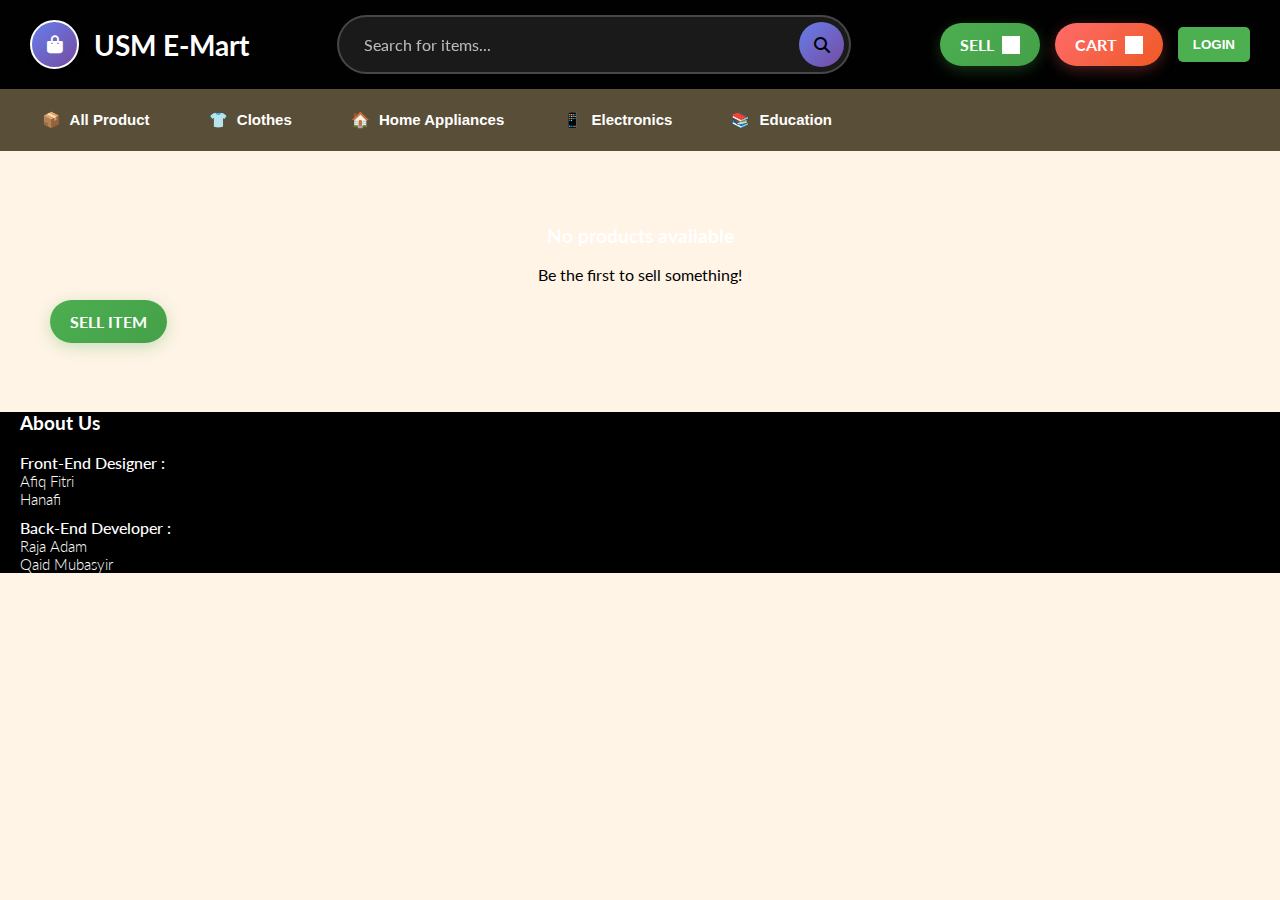
<file: backend/webapp/index.html>
<!DOCTYPE html>
<html lang="en">
<head>
    <meta charset="UTF-8">
    <link href="https://fonts.googleapis.com/css2?family=Lato:ital,wght@0,100;0,300;0,400;0,700;0,900;1,100;1,300;1,400;1,700;1,900&display=swap" rel="stylesheet">
    <link rel="stylesheet" href="https://cdnjs.cloudflare.com/ajax/libs/font-awesome/6.4.0/css/all.min.css">
    <link rel="stylesheet" href="style.css">
    <link rel="icon" href="https://cdn-icons-png.flaticon.com/512/891/891419.png" type="image/png">
    <link rel="shortcut icon" href="data:image/svg+xml,<svg xmlns=%22http://www.w3.org/2000/svg%22 viewBox=%220 0 100 100%22><text y=%22.9em%22 font-size=%2290%22>🛒</text></svg>">
    <title>USM E-Mart</title>
</head>
<body>
    <nav class="navTop">
        <!-- Left: Logo and Name -->
        <div class="nav-left">
            <div class="logo-container">
                <div class="logo-circle">
                    <i class="fas fa-shopping-bag logo-icon"></i>
                </div>
                <p class="name">
                    USM E-Mart
                </p>
            </div>
        </div>
        
        <!-- Center: Search Bar -->
        <div class="nav-center">
            <div class="search">
                <input type="text" placeholder="Search for items..." class="searchInput">
                <button class="search-btn" type="button" aria-label="Search">
                    <i class="fas fa-search"></i>
                </button>
            </div>
        </div>
        
        <!-- Right: Action Buttons -->
        <div class="nav-right">
            <div class="buttons"> <!-- ADD THIS WRAPPER DIV -->
                <!-- Auth buttons will be populated by JavaScript -->
            </div>
        </div>
    </nav>
    <nav class="navBot">
        <button class="allproduct" data-category="All Product">
            <span style="margin-right: 5px;">📦</span> All Product
        </button>
        <button class="clothes" data-category="Clothes">
            <span style="margin-right: 5px;">👕</span> Clothes
        </button>
        <button class="home" data-category="Home Appliances">
            <span style="margin-right: 5px;">🏠</span> Home Appliances
        </button>
        <button class="electronics" data-category="Electronics">
            <span style="margin-right: 5px;">📱</span> Electronics
        </button>
        <button class="education" data-category="Education">
            <span style="margin-right: 5px;">📚</span> Education
        </button>
    </nav>
    
    <!-- ONLY THIS DIV - Should be COMPLETELY empty -->
    <div class="productGrid">
        <!-- Products will be loaded dynamically by JavaScript -->
    </div>
    
    <div class="barBot">
        <h3>
            About Us
        </h3>
        <p class="about">
            Front-End Designer : 
        </p>
        <p class="about2">
            Afiq Fitri
        </p>
        <P class="about2">
            Hanafi
        </P>
        <P class="about">
            Back-End Developer : 
        </P>
        <P class="about2">
            Raja Adam
        </P>
        <p class="about2">
            Qaid Mubasyir
        </p>
    </div>
    <script src="api-service.js"></script>
    <script src="app.js"></script>
</body>
</html>
</file>
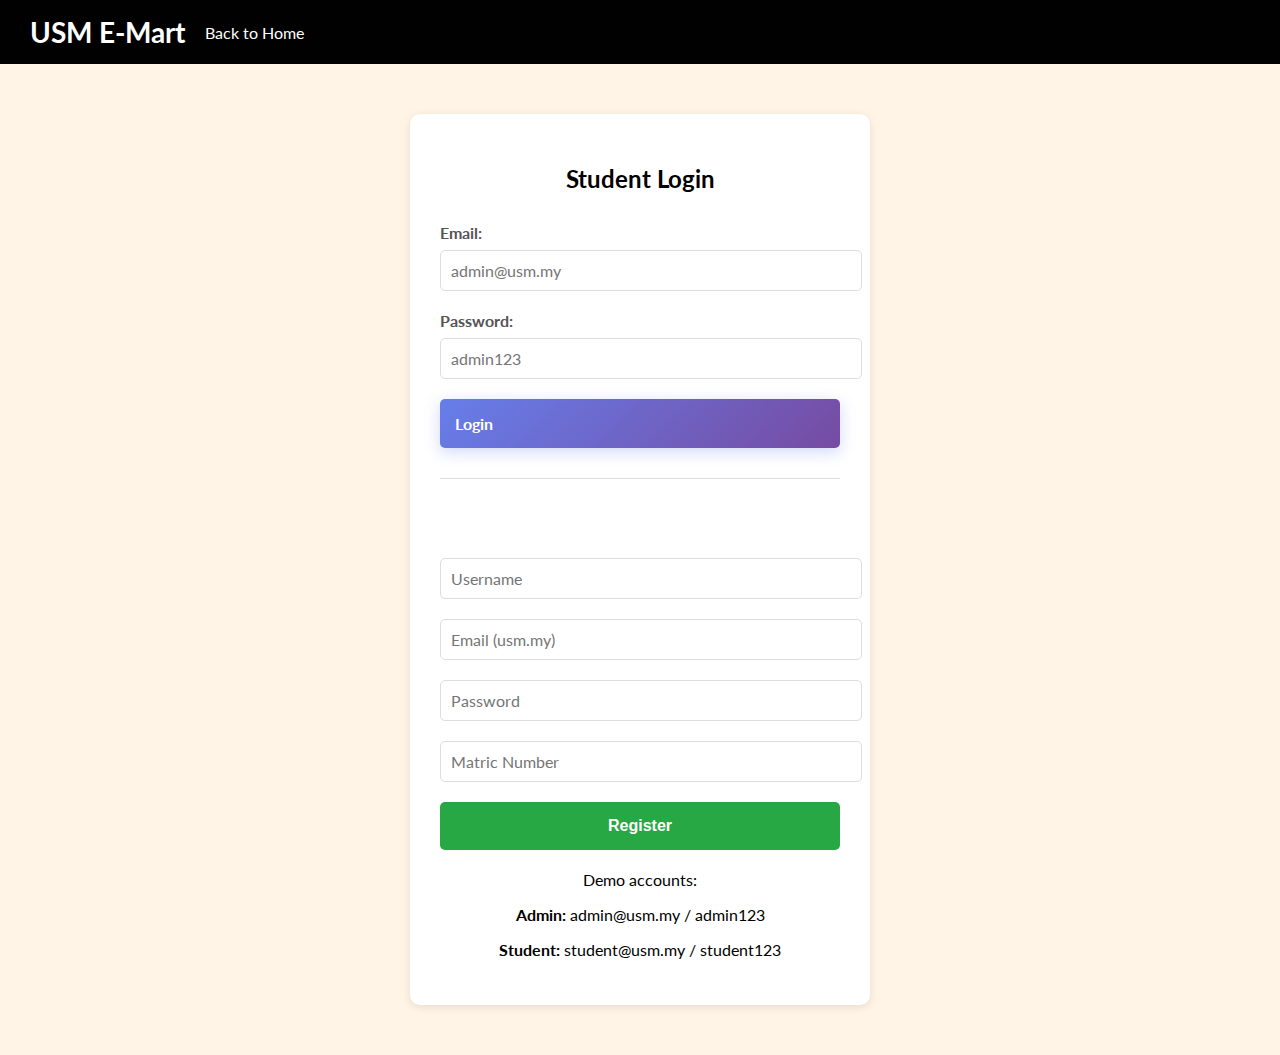
<file: backend/webapp/admin.html>
<!DOCTYPE html>
<html lang="en">
<head>
    <meta charset="UTF-8">
    <link href="https://fonts.googleapis.com/css2?family=Lato:wght@300;400;700&display=swap" rel="stylesheet">
    <link rel="stylesheet" href="https://cdnjs.cloudflare.com/ajax/libs/font-awesome/6.4.0/css/all.min.css">
    <link rel="stylesheet" href="style.css">
    <link rel="icon" href="https://cdn-icons-png.flaticon.com/512/891/891419.png" type="image/png">
    <link rel="shortcut icon" href="data:image/svg+xml,<svg xmlns=%22http://www.w3.org/2000/svg%22 viewBox=%220 0 100 100%22><text y=%22.9em%22 font-size=%2290%22>🛒</text></svg>">
    <title>Admin Panel - USM E-Mart</title>
</head>
<body>
    <nav class="navTop">
        <div class="nav-left">
            <div class="logo-container">
                <div class="logo-circle">
                    <i class="fas fa-shopping-bag logo-icon"></i>
                </div>
                <p class="name">
                    USM E-Mart - Admin
                </p>
            </div>
        </div>
        
        <div class="nav-center">
            <div class="admin-title-container">
                <h2 style="color: white; margin: 0; font-size: 20px;">Dashboard</h2>
            </div>
        </div>
        
        <div class="nav-right">
            <div class="user-info-admin" id="userInfoAdmin">
                <!-- Will be populated by JavaScript -->
            </div>
            <button class="logout-btn" onclick="logout()" id="logoutBtnAdmin">
                <i class="fas fa-sign-out-alt"></i>
                <span>LOGOUT</span>
            </button>
            <a href="index.html" class="home-link">
                <i class="fas fa-home"></i>
                <span>HOME</span>
            </a>
        </div>
    </nav>
    
    <div class="admin-container">
        <!-- DASHBOARD CONTENT STARTS HERE -->
        <h2 class="admin-title">Admin Dashboard</h2>
        
        <!-- Stats Overview -->
        <div class="stats-grid">
            <div class="stat-card">
                <div class="stat-value" id="totalUsers">0</div>
                <div class="stat-label">Total Users</div>
            </div>
            <div class="stat-card">
                <div class="stat-value" id="totalProducts">0</div>
                <div class="stat-label">Total Products</div>
            </div>
            <div class="stat-card">
                <div class="stat-value" id="totalOrders">0</div>
                <div class="stat-label">Total Orders</div>
            </div>
            <div class="stat-card">
                <div class="stat-value" id="totalRevenue">RM 0.00</div>
                <div class="stat-label">Total Revenue</div>
            </div>
        </div>
        
        <!-- Tabs -->
        <div class="admin-tabs">
            <button class="tab-btn active" onclick="switchTab('orders')">Orders</button>
            <button class="tab-btn" onclick="switchTab('products')">Products</button>
            <button class="tab-btn" onclick="switchTab('users')">Users</button>
        </div>
        
        <!-- Orders Tab -->
        <div id="ordersTab" class="tab-content active">
            <h3>Manage Orders</h3>
            <table id="ordersTable">
                <thead>
                    <tr>
                        <th>Order ID</th>
                        <th>Date</th>
                        <th>Buyer</th>
                        <th>Total</th>
                        <th>Status</th>
                        <th>Actions</th>
                    </tr>
                </thead>
                <tbody>
                    <!-- Orders will be loaded here -->
                    <tr>
                        <td colspan="6" style="text-align: center; padding: 20px;">
                            <div class="loading-spinner" style="margin: 0 auto;"></div>
                            Loading orders...
                        </td>
                    </tr>
                </tbody>
            </table>
        </div>
        
        <!-- Products Tab -->
        <div id="productsTab" class="tab-content">
            <h3>Manage Products</h3>
            <table id="productsTable">
                <thead>
                    <tr>
                        <th>Product Name</th>
                        <th>Category</th>
                        <th>Seller</th>
                        <th>Price</th>
                        <th>Status</th>
                        <th>Actions</th>
                    </tr>
                </thead>
                <tbody>
                    <!-- Products will be loaded here -->
                    <tr>
                        <td colspan="6" style="text-align: center; padding: 20px;">
                            <div class="loading-spinner" style="margin: 0 auto;"></div>
                            Loading products...
                        </td>
                    </tr>
                </tbody>
            </table>
        </div>
        
        <!-- Users Tab -->
        <div id="usersTab" class="tab-content">
            <h3>Manage Users</h3>
            <table id="usersTable">
                <thead>
                    <tr>
                        <th>Username</th>
                        <th>Email</th>
                        <th>Role</th>
                        <th>Matric No</th>
                        <th>Status</th>
                    </tr>
                </thead>
                <tbody>
                    <!-- Users will be loaded here -->
                    <tr>
                        <td colspan="5" style="text-align: center; padding: 20px;">
                            <div class="loading-spinner" style="margin: 0 auto;"></div>
                            Loading users...
                        </td>
                    </tr>
                </tbody>
            </table>
        </div>
        <!-- DASHBOARD CONTENT ENDS HERE -->
    </div>
    
    <script src="api-service.js"></script>
    <script src="app.js"></script>
    <script>
        // Admin page specific initialization
        document.addEventListener('DOMContentLoaded', function() {
            // Check if user is admin first
            const user = getCurrentUser();
            if (!user || user.role !== 'admin') {
                alert('Admin access required. Redirecting to login...');
                window.location.href = 'login.html';
                return;
            }
            
            // Update user info
            updateAdminUserInfo();
            
            // Load admin panel
            loadAdminPanel();
        });
        
        function updateAdminUserInfo() {
            const user = getCurrentUser();
            const userInfoDiv = document.getElementById('userInfoAdmin');
            
            if (user && userInfoDiv) {
                userInfoDiv.innerHTML = `
                    <div class="admin-user-details">
                        <span class="admin-email">(${user.email})</span>
                        <span class="admin-role">(${user.role})</span>
                    </div>
                `;
            }
        }
        
        // Override global logout to handle admin page
        async function logout() {
            try {
                const result = await ApiService.logout();
                localStorage.removeItem('currentUser');
                
                // Show logout success message
                showLogoutMessage();
                
                // Redirect to login page after delay
                setTimeout(() => {
                    window.location.href = 'login.html';
                }, 1500);
            } catch (error) {
                console.error('Logout error:', error);
                localStorage.removeItem('currentUser');
                showLogoutMessage();
                setTimeout(() => {
                    window.location.href = 'login.html';
                }, 1500);
            }
        }
        
        function showLogoutMessage() {
            // Create a success message
            const messageDiv = document.createElement('div');
            messageDiv.style.cssText = `
                position: fixed;
                top: 20px;
                right: 20px;
                background: linear-gradient(135deg, #4CAF50 0%, #45a049 100%);
                color: white;
                padding: 15px 25px;
                border-radius: 10px;
                box-shadow: 0 4px 15px rgba(0,0,0,0.2);
                z-index: 10000;
                animation: slideIn 0.3s ease;
            `;
            messageDiv.innerHTML = `
                <div style="display: flex; align-items: center; gap: 10px;">
                    <svg width="24" height="24" viewBox="0 0 24 24" fill="none" xmlns="http://www.w3.org/2000/svg">
                        <path d="M9 12L11 14L15 10M21 12C21 16.9706 16.9706 21 12 21C7.02944 21 3 16.9706 3 12C3 7.02944 7.02944 3 12 3C16.9706 3 21 7.02944 21 12Z" 
                              stroke="white" stroke-width="2" stroke-linecap="round" stroke-linejoin="round"/>
                    </svg>
                    <span style="font-weight: bold;">Logged out successfully!</span>
                </div>
            `;
            
            // Add animation
            const style = document.createElement('style');
            style.textContent = `
                @keyframes slideIn {
                    from { transform: translateX(100%); opacity: 0; }
                    to { transform: translateX(0); opacity: 1; }
                }
                @keyframes slideOut {
                    from { transform: translateX(0); opacity: 1; }
                    to { transform: translateX(100%); opacity: 0; }
                }
            `;
            document.head.appendChild(style);
            
            document.body.appendChild(messageDiv);
            
            // Remove after 3 seconds
            setTimeout(() => {
                messageDiv.style.animation = 'slideOut 0.3s ease';
                setTimeout(() => messageDiv.remove(), 300);
            }, 3000);
        }
    </script>
</body>
</html>
</file>
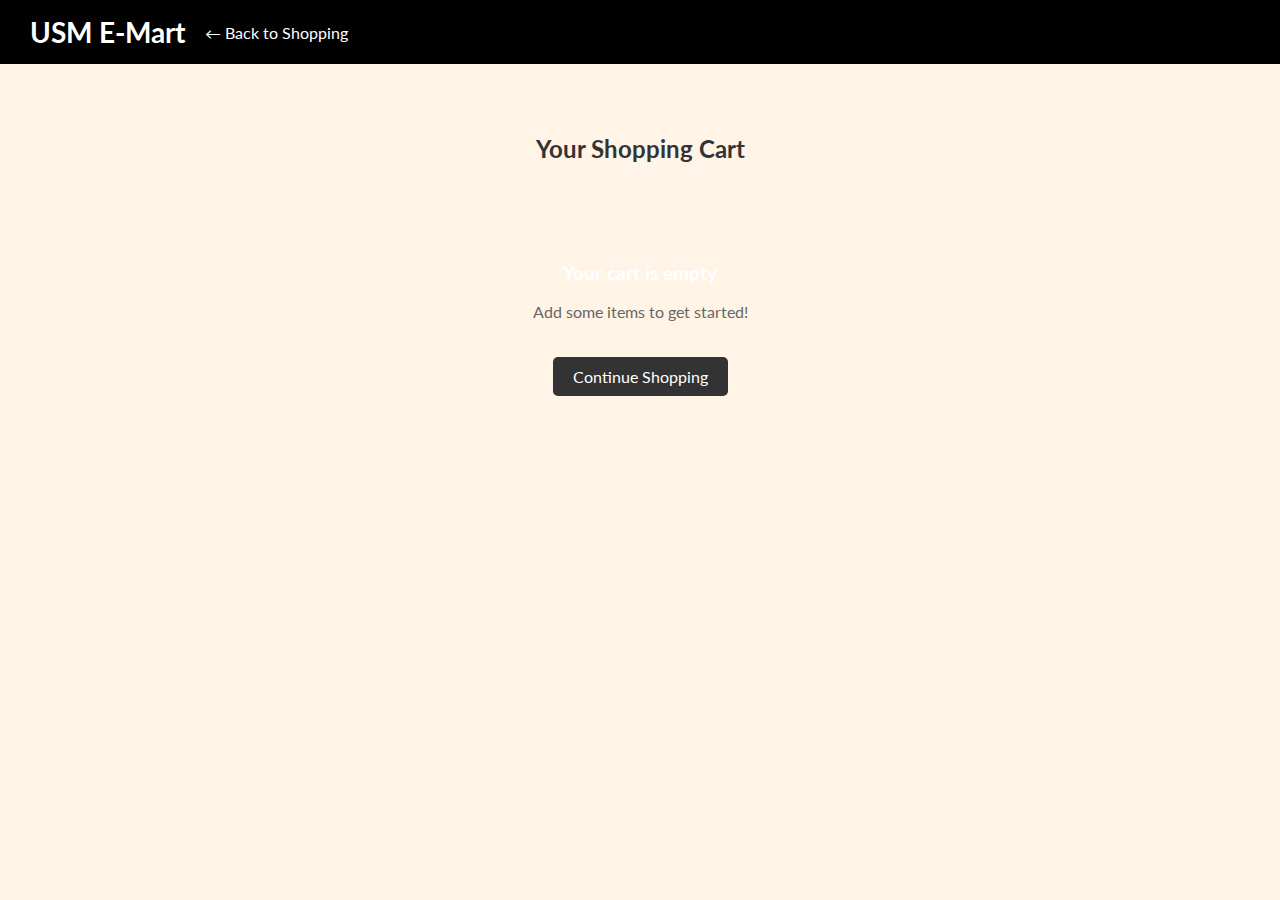
<file: backend/webapp/cart.html>
<!DOCTYPE html>
<html lang="en">
<head>
    <meta charset="UTF-8">
    <link href="https://fonts.googleapis.com/css2?family=Lato:wght@300;400;700&display=swap" rel="stylesheet">
    <link rel="stylesheet" href="style.css">
    <title>Your Cart - USM E-Mart</title>
</head>
<body>
    <nav class="navTop">
        <div class="navItem">
            <p class="name">USM E-Mart</p>
        </div>
        <div class="navItem">
            <a href="index.html" style="color: white; text-decoration: none;">← Back to Shopping</a>
        </div>
    </nav>
    
    <div class="cart-container">
        <h2 class="cart-title">Your Shopping Cart</h2>
        
        <div id="cartContent">
            <!-- Cart items will be loaded here -->
        </div>
        
        <div class="cart-summary" id="cartSummary" style="display: none;">
            <div class="summary-row">
                <span>Subtotal</span>
                <span id="subtotal">RM 0.00</span>
            </div>
            <div class="summary-row">
                <span>Platform Fee (2%)</span>
                <span id="fee">RM 0.00</span>
            </div>
            <div class="summary-row">
                <span>Estimated Shipping</span>
                <span>FREE</span>
            </div>
            <div class="summary-row total">
                <span>Total</span>
                <span id="total">RM 0.00</span>
            </div>
            
            <button class="checkout-btn">Proceed to Checkout</button>
        </div>
    </div>
    <script src="api-service.js"></script>
    <script src="app.js"></script>
</body>
</html>
</file>
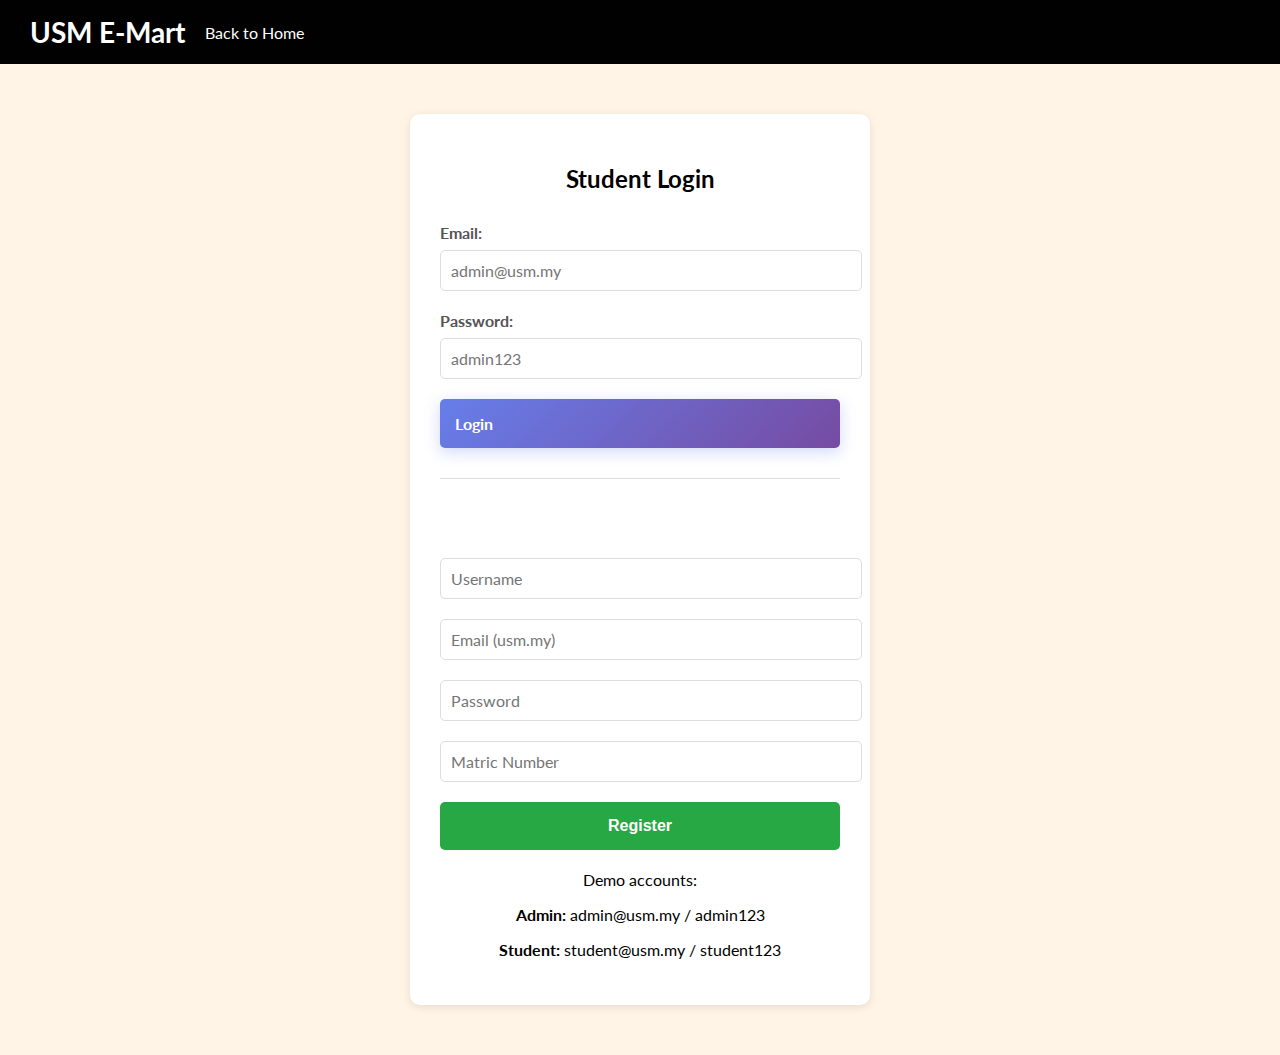
<file: backend/webapp/checkout.html>
<!DOCTYPE html>
<html lang="en">
<head>
    <meta charset="UTF-8">
    <link href="https://fonts.googleapis.com/css2?family=Lato:wght@300;400;700&display=swap" rel="stylesheet">
    <link rel="stylesheet" href="https://cdnjs.cloudflare.com/ajax/libs/font-awesome/6.4.0/css/all.min.css">
    <link rel="stylesheet" href="style.css">
    <link rel="icon" href="https://cdn-icons-png.flaticon.com/512/891/891419.png" type="image/png">
    <title>Checkout - USM E-Mart</title>
</head>
<body>
    <nav class="navTop">
        <div class="nav-left">
            <div class="logo-container">
                <div class="logo-circle">
                    <i class="fas fa-shopping-bag logo-icon"></i>
                </div>
                <p class="name">
                    USM E-Mart - Checkout
                </p>
            </div>
        </div>
        <div class="nav-center"></div>
        <div class="nav-right">
            <a href="index.html" class="home-btn">
                <i class="fas fa-home"></i>
                <span>HOME</span>
            </a>
        </div>
    </nav>
    
    <div class="checkout-container">
        <div class="checkout-steps">
            <div class="step active">1. Cart</div>
            <div class="step active">2. Information</div>
            <div class="step">3. Payment</div>
            <div class="step">4. Confirm</div>
        </div>
        
        <div class="checkout-content">
            <div class="order-summary-section">
                <h3>Order Summary</h3>
                <div id="orderSummary">
                    <!-- Order summary will be loaded here -->
                    <div class="loading-orders">
                        <div class="loading-spinner"></div>
                        <p>Loading your order...</p>
                    </div>
                </div>
            </div>
            
            <div class="checkout-form-section">
                <h3>Delivery Information</h3>
                <form id="checkoutForm">
                    <div class="form-group">
                        <label for="fullName">Full Name *</label>
                        <input type="text" id="fullName" placeholder="Enter your full name" required>
                    </div>
                    
                    <div class="form-group">
                        <label for="matricNumber">Matric Number *</label>
                        <input type="text" id="matricNumber" placeholder="e.g., 22304500" required>
                    </div>
                    
                    <div class="form-group">
                        <label for="phoneNumber">Phone Number *</label>
                        <input type="tel" id="phoneNumber" placeholder="e.g., 012-3456789" required>
                    </div>
                    
                    <div class="form-group">
                        <label for="campus">Campus Location *</label>
                        <select id="campus" required>
                            <option value="">Select Campus</option>
                            <option value="Main Campus">Main Campus</option>
                            <option value="Engineering Campus">Engineering Campus</option>
                            <option value="Health Campus">Health Campus</option>
                        </select>
                    </div>
                    
                    <div class="form-group">
                        <label for="pickupLocation">Pickup Location *</label>
                        <input type="text" id="pickupLocation" placeholder="e.g., Kampus Seberang Perai, Cafeteria" required>
                    </div>
                    
                    <h3 style="margin-top: 30px;">Payment Information</h3>
                    
                    <div class="form-group">
                        <label for="paymentMethod">Payment Method *</label>
                        <select id="paymentMethod" required>
                            <option value="">Select Payment Method</option>
                            <option value="card">Credit/Debit Card</option>
                            <option value="cash">Cash on Pickup</option>
                        </select>
                    </div>
                    
                    <div id="cardDetails" style="display: none;">
                        <div class="form-group">
                            <label for="cardNumber">Card Number *</label>
                            <input type="text" id="cardNumber" placeholder="1234 5678 9012 3456" maxlength="19">
                        </div>
                        
                        <div class="form-row">
                            <div class="form-group" style="flex: 1;">
                                <label for="expiryDate">Expiry Date *</label>
                                <input type="text" id="expiryDate" placeholder="MM/YY" maxlength="5">
                            </div>
                            
                            <div class="form-group" style="flex: 1;">
                                <label for="cvv">CVV *</label>
                                <input type="text" id="cvv" placeholder="123" maxlength="3">
                            </div>
                        </div>
                    </div>
                    
                    <div class="terms">
                        <input type="checkbox" id="agreeTerms" required>
                        <label for="agreeTerms">
                            I agree to the <a href="#" style="color: #333;">Terms & Conditions</a> and 
                            understand this is a student-to-student marketplace.
                        </label>
                    </div>
                    
                    <button type="submit" class="submit-btn" style="margin-top: 20px;">
                        Proceed to Payment
                    </button>
                </form>
            </div>
        </div>
    </div>
    
    <script src="api-service.js"></script>
    <script src="app.js"></script>
    <script>
        // Check if user is logged in when page loads
        document.addEventListener('DOMContentLoaded', async function() {
            // Get current user from localStorage
            const user = JSON.parse(localStorage.getItem('currentUser') || 'null');
            
            if (!user) {
                // User not logged in, redirect to login
                window.location.href = 'login.html';
                return;
            }
            
            // Load order summary
            await loadOrderSummary();
            
            // Pre-fill matric number if available from user profile
            try {
                const userProfile = await ApiService.getUserProfile();
                if (userProfile && userProfile.matric) {
                    document.getElementById('matricNumber').value = userProfile.matric;
                }
            } catch (error) {
                console.log('Could not load user profile:', error);
            }
            
            // Setup formatters
            setupFormatters();
        });
        
        function setupFormatters() {
            // Show/hide card details based on payment method
            document.getElementById('paymentMethod').addEventListener('change', function() {
                const cardDetails = document.getElementById('cardDetails');
                if (this.value === 'card') {
                    cardDetails.style.display = 'block';
                    
                    // Make card fields required
                    document.getElementById('cardNumber').required = true;
                    document.getElementById('expiryDate').required = true;
                    document.getElementById('cvv').required = true;
                } else {
                    cardDetails.style.display = 'none';
                    
                    // Make card fields not required
                    document.getElementById('cardNumber').required = false;
                    document.getElementById('expiryDate').required = false;
                    document.getElementById('cvv').required = false;
                }
            });
            
            // Format card number
            document.getElementById('cardNumber')?.addEventListener('input', function(e) {
                let value = e.target.value.replace(/\s+/g, '').replace(/[^0-9]/gi, '');
                let formatted = value.replace(/(\d{4})/g, '$1 ').trim();
                e.target.value = formatted.substring(0, 19);
            });
            
            // Format expiry date
            document.getElementById('expiryDate')?.addEventListener('input', function(e) {
                let value = e.target.value.replace(/\D/g, '');
                if (value.length >= 2) {
                    value = value.substring(0, 2) + '/' + value.substring(2, 4);
                }
                e.target.value = value.substring(0, 5);
            });
            
            // Only allow numbers for CVV
            document.getElementById('cvv')?.addEventListener('input', function(e) {
                e.target.value = e.target.value.replace(/\D/g, '').substring(0, 3);
            });
        }
        
        // Handle checkout form submission
        document.getElementById('checkoutForm')?.addEventListener('submit', async function(e) {
            e.preventDefault();
            
            // Get cart data
            const cart = await ApiService.getCart();
            console.log('Cart items for checkout:', cart);
            
            if (cart.length === 0) {
                ModalService.showErrorModal('Empty Cart', 'Your cart is empty! Please add items before checking out.');
                return;
            }
            
            // Calculate totals
            let subtotal = 0;
            cart.forEach(item => {
                subtotal += item.price * item.quantity;
            });
            const fee = subtotal * 0.02;
            const total = subtotal + fee;
            
            // Create order data
            const orderData = {
                items: cart,
                subtotal: subtotal,
                fee: fee,
                total: total,
                shippingInfo: {
                    fullName: document.getElementById('fullName').value,
                    matricNumber: document.getElementById('matricNumber').value,
                    phoneNumber: document.getElementById('phoneNumber').value,
                    campus: document.getElementById('campus').value,
                    pickupLocation: document.getElementById('pickupLocation').value,
                    paymentMethod: document.getElementById('paymentMethod').value
                }
            };
            
            // If card payment, add card info (just for show, not real)
            if (document.getElementById('paymentMethod').value === 'card') {
                orderData.shippingInfo.cardLast4 = document.getElementById('cardNumber').value.slice(-4);
            }
            
            // Show loading
            const submitBtn = document.querySelector('.submit-btn');
            const originalText = submitBtn.textContent;
            submitBtn.textContent = 'Processing...';
            submitBtn.disabled = true;
            
            try {
                const result = await ApiService.createOrder(orderData);
                
                if (result.success) {
                    // Store order info for confirmation page
                    localStorage.setItem('lastOrder', JSON.stringify({
                        orderId: result.orderId || 'ORD' + Date.now(),
                        total: total,
                        shippingInfo: orderData.shippingInfo,
                        items: cart
                    }));
                    
                    // Show success message and redirect
                    ModalService.showSuccessModal(
                        'Order Placed!',
                        'Your order has been successfully placed. You will be redirected to the confirmation page.',
                        {
                            showCartButton: false,
                            autoClose: true,
                            timeout: 2000
                        }
                    );
                    
                    // Redirect after 2 seconds
                    setTimeout(() => {
                        window.location.href = 'order-confirmation.html';
                    }, 2000);
                    
                } else {
                    ModalService.showErrorModal('Order Failed', result.message || 'Failed to place order.');
                    submitBtn.textContent = originalText;
                    submitBtn.disabled = false;
                }
            } catch (error) {
                console.error('Checkout error:', error);
                ModalService.showErrorModal('Error', 'Failed to place order. Please try again.');
                submitBtn.textContent = originalText;
                submitBtn.disabled = false;
            }
        });
        
        async function loadOrderSummary() {
            try {
                const cart = await ApiService.getCart();
                const summaryDiv = document.getElementById('orderSummary');
                
                if (cart.length === 0) {
                    summaryDiv.innerHTML = `
                        <div class="empty-cart">
                            <h3>Your cart is empty</h3>
                            <p>Add some items to get started!</p>
                            <a href="index.html" class="btn-continue">Continue Shopping</a>
                        </div>
                    `;
                    return;
                }
                
                let subtotal = 0;
                let html = '<div class="summary-items">';
                
                cart.forEach(item => {
                    const itemTotal = item.price * item.quantity;
                    subtotal += itemTotal;
                    
                    html += `
                        <div class="summary-item">
                            <div class="summary-item-name">${item.name} × ${item.quantity}</div>
                            <div class="summary-item-price">RM ${itemTotal.toFixed(2)}</div>
                        </div>
                    `;
                });
                
                html += '</div>';
                
                const fee = subtotal * 0.02;
                const total = subtotal + fee;
                
                html += `
                    <div class="summary-totals">
                        <div class="summary-row">
                            <span>Subtotal</span>
                            <span>RM ${subtotal.toFixed(2)}</span>
                        </div>
                        <div class="summary-row">
                            <span>Platform Fee (2%)</span>
                            <span>RM ${fee.toFixed(2)}</span>
                        </div>
                        <div class="summary-row">
                            <span>Shipping</span>
                            <span>FREE</span>
                        </div>
                        <div class="summary-row total">
                            <span>Total</span>
                            <span>RM ${total.toFixed(2)}</span>
                        </div>
                    </div>
                `;
                
                summaryDiv.innerHTML = html;
                
            } catch (error) {
                console.error('Error loading order summary:', error);
                document.getElementById('orderSummary').innerHTML = `
                    <div class="error-message">
                        <p>Failed to load cart. Please try again.</p>
                        <button onclick="loadOrderSummary()" class="btn-continue">Retry</button>
                    </div>
                `;
            }
        }
    </script>
</body>
</html>
</file>
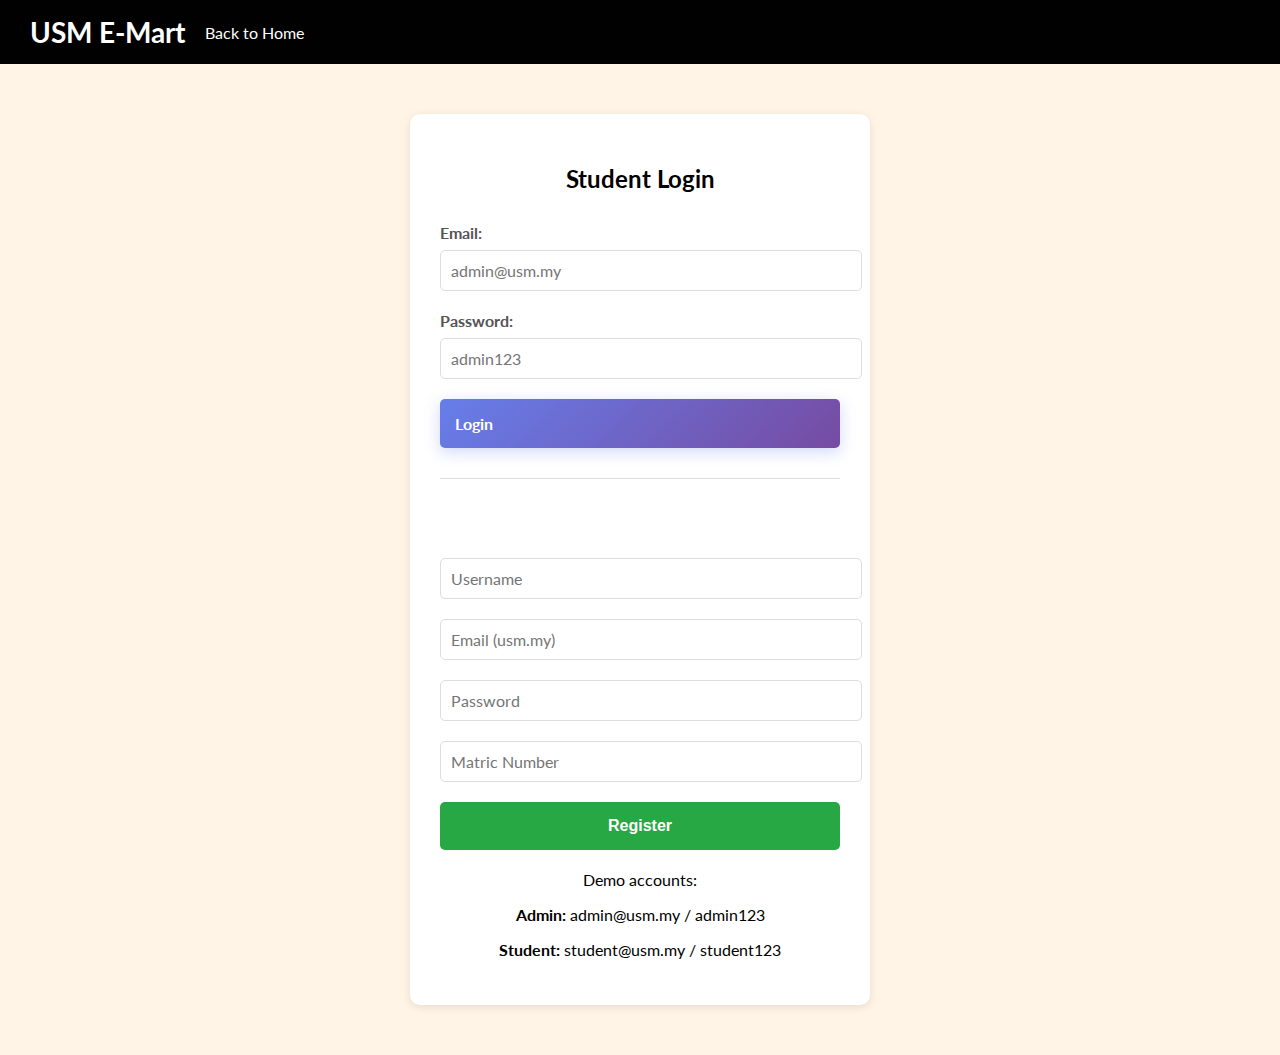
<file: backend/webapp/login.html>
<!DOCTYPE html>
<html lang="en">
<head>
    <meta charset="UTF-8">
    <link href="https://fonts.googleapis.com/css2?family=Lato:wght@300;400;700&display=swap" rel="stylesheet">
    <link rel="stylesheet" href="style.css">
    <title>Login - USM E-Mart</title>
</head>
<body>
    <nav class="navTop">
        <div class="navItem">
            <p class="name">USM E-Mart</p>
        </div>
        <div class="navItem">
            <a href="index.html" style="color: white; text-decoration: none;">Back to Home</a>
        </div>
    </nav>
    
    <div class="login-container">
        <h2>Student Login</h2>
        <form id="loginForm">
            <div class="form-group">
                <label for="email">Email:</label>
                <input type="email" id="email" placeholder="admin@usm.my" required>
            </div>
            <div class="form-group">
                <label for="password">Password:</label>
                <input type="password" id="password" placeholder="admin123" required>
            </div>
            <button type="submit" class="login-btn">Login</button>
        </form>
        
        <div style="text-align: center; margin-top: 30px; border-top: 1px solid #ddd; padding-top: 20px;">
            <h3>New Student? Register Here</h3>
            <form id="registerForm" style="margin-top: 15px;">
                <div class="form-group">
                    <input type="text" id="regUsername" placeholder="Username" required>
                </div>
                <div class="form-group">
                    <input type="email" id="regEmail" placeholder="Email (usm.my)" required>
                </div>
                <div class="form-group">
                    <input type="password" id="regPassword" placeholder="Password" required>
                </div>
                <div class="form-group">
                    <input type="text" id="regMatric" placeholder="Matric Number" required>
                </div>
                <button type="submit" class="submit-btn" style="background-color: #28a745;">Register</button>
            </form>
        </div>
        
        <div style="text-align: center; margin-top: 20px;">
            <p>Demo accounts:</p>
            <p><strong>Admin:</strong> admin@usm.my / admin123</p>
            <p><strong>Student:</strong> student@usm.my / student123</p>
        </div>
    </div>
    
    <script src="api-service.js"></script>
    <script src="app.js"></script>
    <script>
        // Add registration handler
        document.getElementById('registerForm').addEventListener('submit', async function(e) {
            e.preventDefault();
            
            const userData = {
                username: document.getElementById('regUsername').value,
                email: document.getElementById('regEmail').value,
                password: document.getElementById('regPassword').value,
                matric: document.getElementById('regMatric').value
            };
            
            try {
                const response = await fetch('http://localhost:8080/usm-emart/api/users', {
                    method: 'POST',
                    headers: {'Content-Type': 'application/json'},
                    body: JSON.stringify(userData)
                });
                
                const result = await response.json();
                if (result.success) {
                    alert('Registration successful! Please login.');
                    // Clear form
                    document.getElementById('registerForm').reset();
                } else {
                    alert('Registration failed: ' + result.message);
                }
            } catch (error) {
                console.error('Registration error:', error);
                alert('Registration failed. Please try again.');
            }
        });
    </script>
</body>
</html>
</file>
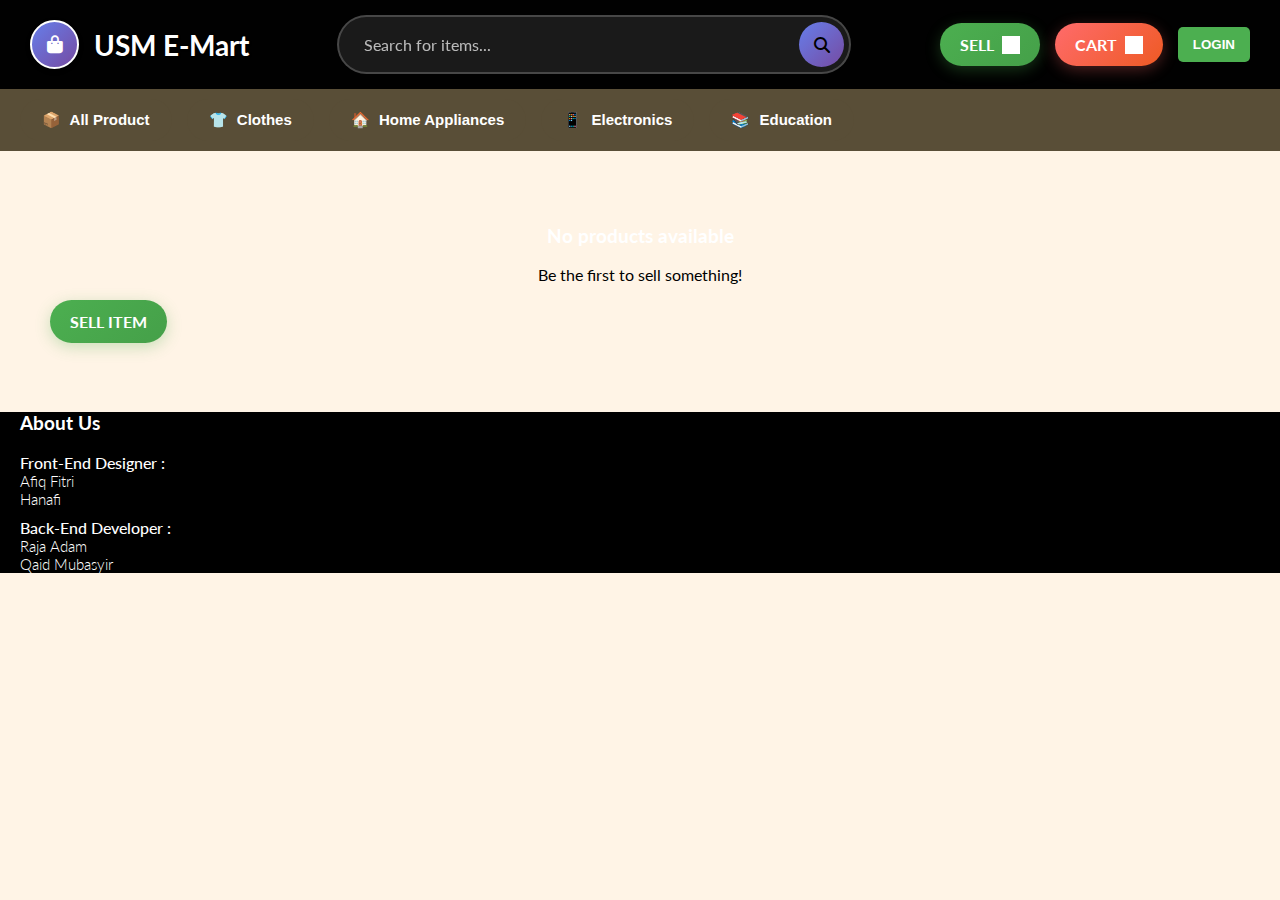
<file: backend/webapp/order-confirmation.html>
<!DOCTYPE html>
<html lang="en">
<head>
    <meta charset="UTF-8">
    <link href="https://fonts.googleapis.com/css2?family=Lato:wght@300;400;700&display=swap" rel="stylesheet">
    <link rel="stylesheet" href="style.css">
    <link rel="shortcut icon" href="data:image/svg+xml,<svg xmlns=%22http://www.w3.org/2000/svg%22 viewBox=%220 0 100 100%22><text y=%22.9em%22 font-size=%2290%22>🛒</text></svg>">
    <title>Order Confirmation - USM E-Mart</title>
</head>
<body>
    <nav class="navTop">
      <div class="nav-left">
            <div class="logo-container">
                <div class="logo-circle">
                    <i class="fas fa-shopping-bag logo-icon"></i>
                </div>
                <p class="name">
                    USM E-Mart - My Orders
                </p>
            </div>
        </div>
        <div class="navItem">
            <a href="index.html" style="color: white; text-decoration: none;">← Back to Home</a>
        </div>
    </nav>
    
    <div class="confirmation-container">
        <div class="confirmation-card">
            <div class="confirmation-icon">✓</div>
            <h1>Order Confirmed!</h1>
            <p class="confirmation-message">
                Thank you for your purchase. Your order has been received and is being processed.
            </p>
            
            <div class="order-details">
                <div class="detail-row">
                    <span>Order ID:</span>
                    <span id="orderId">Loading...</span>
                </div>
                <div class="detail-row">
                    <span>Order Date:</span>
                    <span id="orderDate">Loading...</span>
                </div>
                <div class="detail-row">
                    <span>Total Amount:</span>
                    <span id="orderTotal" style="font-weight: bold; color: #e53935;">Loading...</span>
                </div>
                <div class="detail-row">
                    <span>Payment Method:</span>
                    <span id="paymentMethod">Loading...</span>
                </div>
            </div>
            
            <div class="shipping-info">
                <h3>Pickup Information</h3>
                <p id="shippingDetails">Loading...</p>
                <p><strong>Note:</strong> Please bring your student ID for verification during pickup.</p>
            </div>
            
            <div class="confirmation-actions">
                <a href="index.html" class="btn-continue">Continue Shopping</a>
                <a href="orders.html" class="btn-track">Track Your Order</a>
            </div>
            
            <div class="confirmation-note">
                <p>📧 You will receive an email confirmation shortly.</p>
                <p>⏰ Expected pickup: Within 24 hours</p>
                <p>📞 Seller will contact you for pickup arrangements</p>
            </div>
        </div>
    </div>
    
    <script>
        document.addEventListener('DOMContentLoaded', function() {
            const orderData = JSON.parse(localStorage.getItem('lastOrder') || '{}');
            
            if (!orderData.orderId) {
                window.location.href = 'index.html';
                return;
            }
            
            // Display order information
            document.getElementById('orderId').textContent = orderData.orderId || 'N/A';
            document.getElementById('orderDate').textContent = new Date().toLocaleDateString();
            document.getElementById('orderTotal').textContent = 'RM ' + (orderData.total || 0).toFixed(2);
            document.getElementById('paymentMethod').textContent = 
                orderData.shippingInfo?.paymentMethod === 'card' ? 'Credit Card' : 'Cash on Pickup';
            
            if (orderData.shippingInfo) {
                const shippingText = `
                    ${orderData.shippingInfo.fullName} (${orderData.shippingInfo.matricNumber})<br>
                    Phone: ${orderData.shippingInfo.phoneNumber}<br>
                    Campus: ${orderData.shippingInfo.campus}<br>
                    Pickup: ${orderData.shippingInfo.pickupLocation}
                `;
                document.getElementById('shippingDetails').innerHTML = shippingText;
            }
            
            // Clear cart from localStorage
            localStorage.removeItem('lastOrder');
        });
        
        function viewOrder() {
             window.location.href = 'orders.html';
        }
    </script>
</body>
</html>
</file>
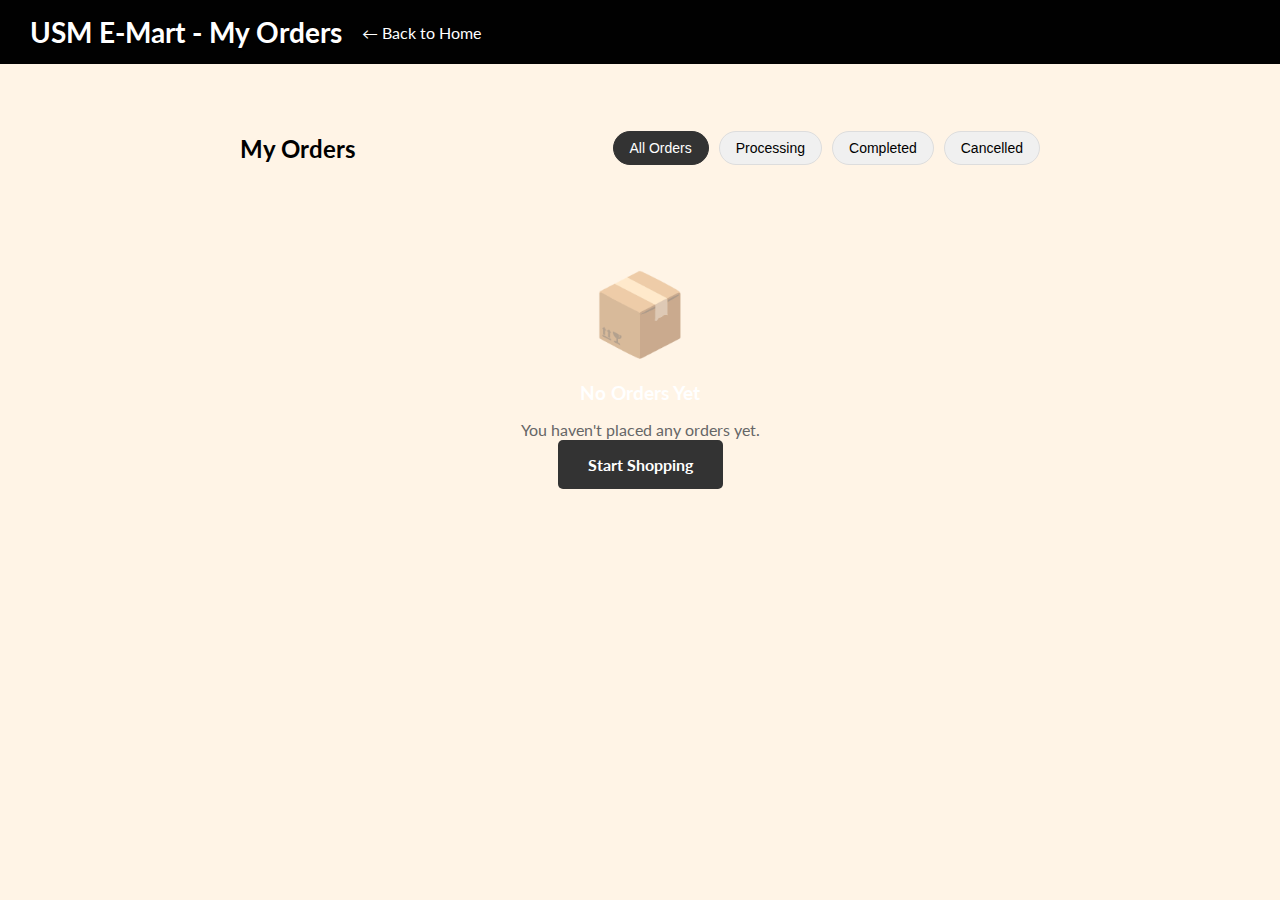
<file: backend/webapp/orders.html>
<!DOCTYPE html>
<html lang="en">
<head>
    <meta charset="UTF-8">
    <link href="https://fonts.googleapis.com/css2?family=Lato:wght@300;400;700&display=swap" rel="stylesheet">
    <link rel="stylesheet" href="style.css">
    <title>My Orders - USM E-Mart</title>
</head>
<body>
    <nav class="navTop">
        <div class="navItem">
            <p class="name">USM E-Mart - My Orders</p>
        </div>
        <div class="navItem">
            <a href="index.html" style="color: white; text-decoration: none;">← Back to Home</a>
        </div>
    </nav>
    
    <div class="orders-container">
        <div class="orders-header">
            <h2>My Orders</h2>
            <div class="order-filters">
                <button class="filter-btn active" onclick="filterOrders('all')">All Orders</button>
                <button class="filter-btn" onclick="filterOrders('processing')">Processing</button>
                <button class="filter-btn" onclick="filterOrders('completed')">Completed</button>
                <button class="filter-btn" onclick="filterOrders('cancelled')">Cancelled</button>
            </div>
        </div>
        
        <div id="ordersList">
            <!-- Orders will be loaded here -->
            <div class="loading-orders">
                <div class="loading-spinner"></div>
                <p>Loading your orders...</p>
            </div>
        </div>
        
        <div id="emptyOrders" style="display: none;">
            <div class="empty-orders">
                <div style="font-size: 80px; margin-bottom: 20px; opacity: 0.5;">📦</div>
                <h3>No Orders Yet</h3>
                <p>You haven't placed any orders yet.</p>
                <a href="index.html" class="btn-continue">Start Shopping</a>
            </div>
        </div>
    </div>
    
    <!-- Order Details Modal -->
    <div id="orderModal" class="modal" style="display: none;">
        <div class="modal-content order-modal-content">
            <div class="modal-header">
                <h3>Order Details</h3>
                <button onclick="closeOrderModal()" class="modal-close">×</button>
            </div>
            <div class="modal-body">
                <div id="orderDetails">
                    <!-- Order details will be loaded here -->
                </div>
            </div>
        </div>
    </div>
    
    <script src="api-service.js"></script>
    <script src="app.js"></script>
    <script>
        document.addEventListener('DOMContentLoaded', async function() {
            await loadOrders();
        });
        
        async function loadOrders() {
            try {
                const orders = await ApiService.getOrders();
                displayOrders(orders);
            } catch (error) {
                console.error('Error loading orders:', error);
                document.getElementById('ordersList').innerHTML = `
                    <div class="error-message">
                        <p>Failed to load orders. Please try again later.</p>
                        <button onclick="loadOrders()">Retry</button>
                    </div>
                `;
            }
        }
        
        function displayOrders(orders) {
            const ordersList = document.getElementById('ordersList');
            const emptyOrders = document.getElementById('emptyOrders');
            
            if (!orders || orders.length === 0) {
                ordersList.style.display = 'none';
                emptyOrders.style.display = 'block';
                return;
            }
            
            emptyOrders.style.display = 'none';
            ordersList.style.display = 'block';
            
            // Sort orders by date (newest first)
            orders.sort((a, b) => new Date(b.date) - new Date(a.date));
            
            let html = '';
            orders.forEach(order => {
                html += createOrderCard(order);
            });
            
            ordersList.innerHTML = html;
        }
        
        function createOrderCard(order) {
            const statusClass = getStatusClass(order.status);
            const total = order.total || 0;
            const itemCount = order.items ? order.items.reduce((sum, item) => sum + item.quantity, 0) : 0;
            
            // REMOVED: Cancel button from order card
            return `
                <div class="order-card ${statusClass}" onclick="viewOrderDetails('${order.id}')">
                    <div class="order-card-header">
                        <div class="order-info">
                            <h4>Order #${order.id.substring(0, 8)}</h4>
                            <span class="order-date">${formatDate(order.date)}</span>
                        </div>
                        <div class="order-status">
                            <span class="status-badge ${statusClass}">${order.status}</span>
                        </div>
                    </div>
                    
                    <div class="order-card-body">
                        <div class="order-summary">
                            <div class="order-item-count">
                                <span class="label">Items:</span>
                                <span class="value">${itemCount} item${itemCount !== 1 ? 's' : ''}</span>
                            </div>
                            <div class="order-total">
                                <span class="label">Total:</span>
                                <span class="value">RM ${total.toFixed(2)}</span>
                            </div>
                        </div>
                        
                        <div class="order-items-preview">
                            ${order.items && order.items.slice(0, 3).map(item => `
                                <div class="preview-item">
                                    <img src="${item.image}" alt="${item.name}" class="preview-image">
                                    <span class="preview-name">${item.name} × ${item.quantity}</span>
                                </div>
                            `).join('')}
                            ${order.items && order.items.length > 3 ? 
                                `<div class="more-items">+${order.items.length - 3} more</div>` : ''}
                        </div>
                    </div>
                    
                    <div class="order-card-footer">
                        <button class="btn-view-details" onclick="event.stopPropagation(); viewOrderDetails('${order.id}')">
                            View Details
                        </button>
                        <!-- REMOVED: Cancel Order button from card footer -->
                    </div>
                </div>
            `;
        }
        
        function getStatusClass(status) {
            switch(status?.toLowerCase()) {
                case 'processing': return 'status-processing';
                case 'completed': return 'status-completed';
                case 'cancelled': return 'status-cancelled';
                default: return 'status-processing';
            }
        }
        
        function formatDate(dateString) {
            const date = new Date(dateString);
            return date.toLocaleDateString('en-US', {
                year: 'numeric',
                month: 'short',
                day: 'numeric',
                hour: '2-digit',
                minute: '2-digit'
            });
        }
        
        async function viewOrderDetails(orderId) {
            try {
                const orders = await ApiService.getOrders();
                const order = orders.find(o => o.id === orderId);
                
                if (!order) {
                    alert('Order not found');
                    return;
                }
                
                showOrderModal(order);
            } catch (error) {
                console.error('Error viewing order:', error);
                alert('Failed to load order details');
            }
        }
        
        function showOrderModal(order) {
            const modal = document.getElementById('orderModal');
            const orderDetails = document.getElementById('orderDetails');
            
            orderDetails.innerHTML = createOrderDetailsHTML(order);
            modal.style.display = 'block';
            document.body.style.overflow = 'hidden';
        }
        
        function closeOrderModal() {
            const modal = document.getElementById('orderModal');
            modal.style.display = 'none';
            document.body.style.overflow = 'auto';
        }
        
        function createOrderDetailsHTML(order) {
            const total = order.total || 0;
            const subtotal = order.subtotal || 0;
            const fee = order.fee || 0;
            const statusClass = getStatusClass(order.status);
            
            // REMOVED: Contact seller and leave review buttons
            return `
                <div class="order-details-container">
                    <!-- Order Header -->
                    <div class="order-details-header">
                        <div>
                            <h4>Order #${order.id}</h4>
                            <p class="order-date">Placed on ${formatDate(order.date)}</p>
                        </div>
                        <div class="order-status-large">
                            <span class="status-badge ${statusClass}">${order.status}</span>
                        </div>
                    </div>
                    
                    <!-- Order Progress -->
                    <div class="order-progress">
                        <div class="progress-steps">
                            ${createProgressSteps(order.status)}
                        </div>
                    </div>
                    
                    <!-- Order Items -->
                    <div class="order-items-section">
                        <h4>Order Items (${order.items ? order.items.length : 0})</h4>
                        <div class="order-items-list">
                            ${order.items ? order.items.map(item => `
                                <div class="order-item-detail">
                                    <img src="${item.image}" alt="${item.name}" class="item-image">
                                    <div class="item-details">
                                        <div class="item-name">${item.name}</div>
                                        <div class="item-seller">Seller: ${item.seller}</div>
                                        <div class="item-quantity">Quantity: ${item.quantity}</div>
                                        <div class="item-price">RM ${item.price.toFixed(2)} each</div>
                                    </div>
                                    <div class="item-total">
                                        RM ${(item.price * item.quantity).toFixed(2)}
                                    </div>
                                </div>
                            `).join('') : '<p>No items found</p>'}
                        </div>
                    </div>
                    
                    <!-- Order Summary -->
                    <div class="order-summary-details">
                        <h4>Order Summary</h4>
                        <div class="summary-row">
                            <span>Subtotal</span>
                            <span>RM ${subtotal.toFixed(2)}</span>
                        </div>
                        <div class="summary-row">
                            <span>Platform Fee (2%)</span>
                            <span>RM ${fee.toFixed(2)}</span>
                        </div>
                        <div class="summary-row total">
                            <span>Total</span>
                            <span>RM ${total.toFixed(2)}</span>
                        </div>
                    </div>
                    
                    <!-- Actions -->
                    <div class="order-actions">
                        <!-- REMOVED: Cancel Order button from order details -->
                        <!-- REMOVED: Contact Seller button -->
                        <!-- REMOVED: Leave Review button for completed orders -->
                        <button class="btn-print" onclick="printOrder('${order.id}')">
                            Print Receipt
                        </button>
                    </div>
                </div>
            `;
        }
        
        function createProgressSteps(status) {
            const steps = [
                { id: 'ordered', label: 'Ordered', icon: '📦' },
                { id: 'confirmed', label: 'Confirmed', icon: '✓' },
                { id: 'processing', label: 'Processing', icon: '🔄' },
                { id: 'ready', label: 'Ready for Pickup', icon: '📍' },
                { id: 'completed', label: 'Completed', icon: '🎉' }
            ];
            
            const statusIndex = {
                'processing': 2,
                'completed': 4,
                'cancelled': -1
            }[status?.toLowerCase()] || 0;
            
            return steps.map((step, index) => `
                <div class="progress-step ${index <= statusIndex ? 'completed' : ''}">
                    <div class="step-icon">${step.icon}</div>
                    <div class="step-label">${step.label}</div>
                    ${index < steps.length - 1 ? '<div class="step-line"></div>' : ''}
                </div>
            `).join('');
        }
        
        // REMOVED: cancelOrder function since we removed the feature
        
        function filterOrders(filter) {
            const buttons = document.querySelectorAll('.filter-btn');
            buttons.forEach(btn => btn.classList.remove('active'));
            event.target.classList.add('active');
            
            // Now filter orders properly
            filterOrdersByStatus(filter);
        }
        
        async function filterOrdersByStatus(statusFilter) {
            try {
                const orders = await ApiService.getOrders();
                
                if (statusFilter === 'all') {
                    displayOrders(orders);
                    return;
                }
                
                // Filter orders based on status
                const filteredOrders = orders.filter(order => {
                    const orderStatus = order.status?.toLowerCase();
                    const filterStatus = statusFilter?.toLowerCase();
                    
                    return orderStatus === filterStatus;
                });
                
                displayOrders(filteredOrders);
            } catch (error) {
                console.error('Error filtering orders:', error);
            }
        }
        
        function printOrder(orderId) {
            const printContent = document.getElementById('orderDetails').innerHTML;
            const originalContent = document.body.innerHTML;
            
            document.body.innerHTML = `
                <div style="padding: 20px; max-width: 800px; margin: 0 auto;">
                    <h2 style="text-align: center;">USM E-Mart Receipt</h2>
                    ${printContent}
                    <div style="margin-top: 30px; text-align: center; color: #666; font-size: 12px;">
                        Thank you for shopping with USM E-Mart!<br>
                        Student-to-Student Marketplace
                    </div>
                </div>
            `;
            
            window.print();
            document.body.innerHTML = originalContent;
            loadOrders(); // Reload to restore event listeners
        }
        
        // Close modal when clicking outside
        window.onclick = function(event) {
            const modal = document.getElementById('orderModal');
            if (event.target === modal) {
                closeOrderModal();
            }
        };
        
        document.addEventListener('keydown', function(e) {
            if (e.key === 'Escape') {
                closeOrderModal();
            }
        });
    </script>
</body>
</html>
</file>
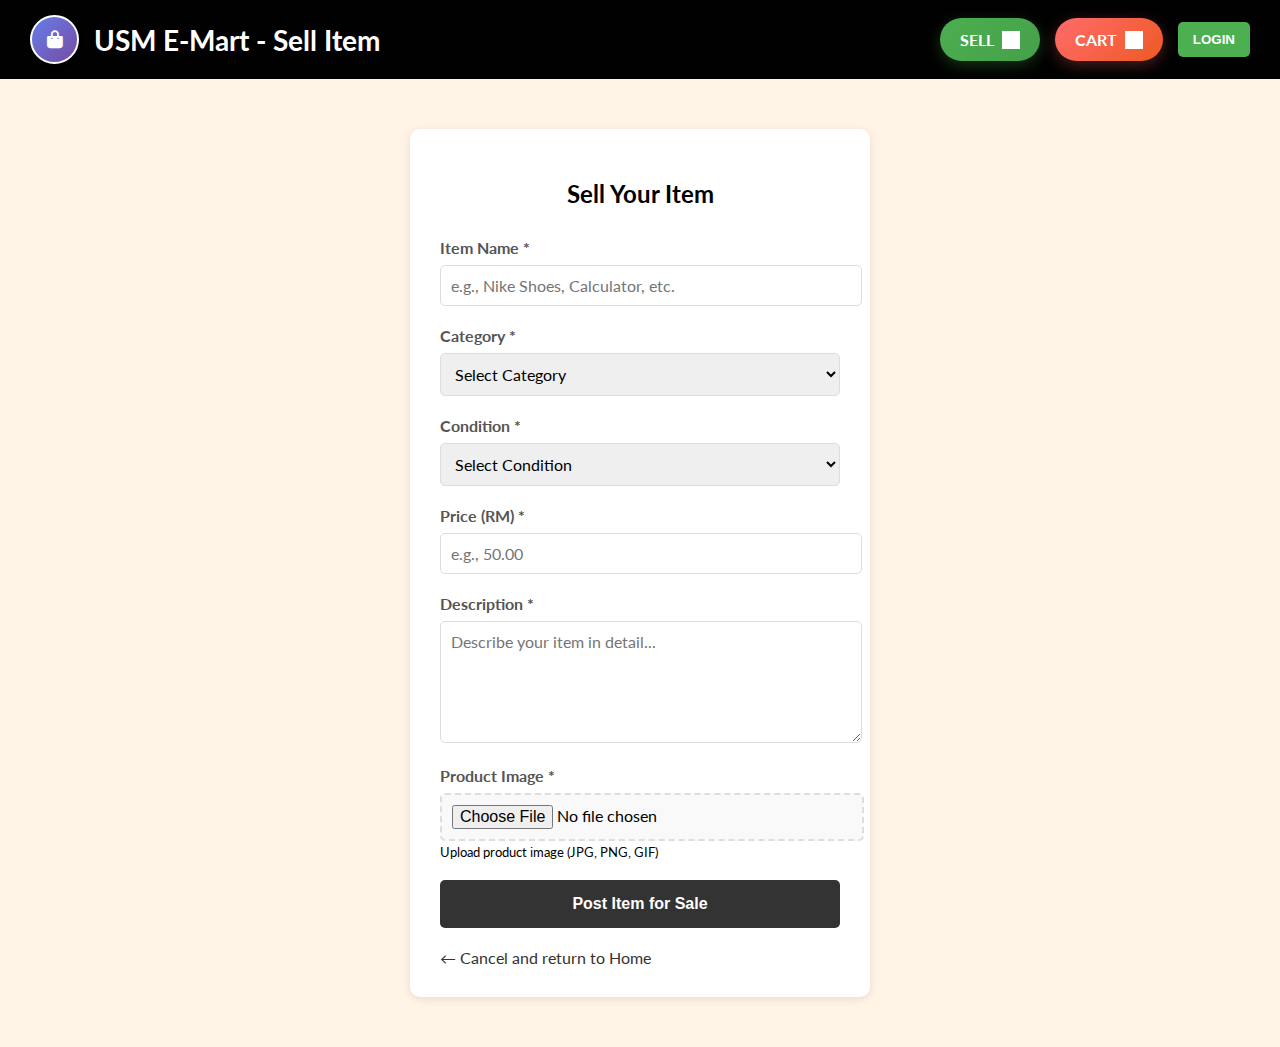
<file: backend/webapp/sell.html>
<!DOCTYPE html>
<html lang="en">
<head>
    <meta charset="UTF-8">
    <link href="https://fonts.googleapis.com/css2?family=Lato:ital,wght@0,100;0,300;0,400;0,700;0,900;1,100;1,300;1,400;1,700;1,900&display=swap" rel="stylesheet">
    <link rel="stylesheet" href="https://cdnjs.cloudflare.com/ajax/libs/font-awesome/6.4.0/css/all.min.css">
    <link rel="stylesheet" href="style.css">
    <link rel="icon" href="https://cdn-icons-png.flaticon.com/512/891/891419.png" type="image/png">
    <link rel="shortcut icon" href="data:image/svg+xml,<svg xmlns=%22http://www.w3.org/2000/svg%22 viewBox=%220 0 100 100%22><text y=%22.9em%22 font-size=%2290%22>🛒</text></svg>">
    <title>Sell Item - USM E-Mart</title>
</head>
<body>
    <nav class="navTop">
    <!-- Left: Logo and Name -->
    <div class="nav-left">
        <div class="logo-container">
            <div class="logo-circle">
                <i class="fas fa-shopping-bag logo-icon"></i>
            </div>
            <p class="name">
                    USM E-Mart - Sell Item
            </p>
        </div>
    </div>
    
    <!-- Center: Search Bar (empty on non-home pages or add different content) -->
    <div class="nav-center">
        <!-- Can be empty or contain page-specific content -->
    </div>
    
    <!-- Right: Page-specific buttons -->
    <div class="buttons">
        <!-- Page-specific buttons here -->
    </div>
    </nav>
    
    <div class="sell-container">
        <h2>Sell Your Item</h2>
        <form id="sellForm">
            <div class="form-group">
                <label for="itemName">Item Name *</label>
                <input type="text" id="itemName" placeholder="e.g., Nike Shoes, Calculator, etc." required>
            </div>
            
            <div class="form-group">
                <label for="category">Category *</label>
                <select id="category" required>
                    <option value="">Select Category</option>
                    <option value="Clothes">Clothes</option>
                    <option value="Electronics">Electronics</option>
                    <option value="Home Appliances">Home Appliances</option>
                    <option value="Education">Education</option>
                    <option value="Others">Others</option>
                </select>
            </div>
            
            <div class="form-group">
                <label for="condition">Condition *</label>
                <select id="condition" required>
                    <option value="">Select Condition</option>
                    <option value="New">New</option>
                    <option value="Used: Like New">Used: Like New</option>
                    <option value="Used: Good">Used: Good</option>
                    <option value="Used: Poor">Used: Poor</option>
                </select>
            </div>
            
            <div class="form-group">
                <label for="price">Price (RM) *</label>
                <input type="number" id="price" step="0.01" min="0" placeholder="e.g., 50.00" required>
            </div>
            
            <div class="form-group">
                <label for="description">Description *</label>
                <textarea id="description" placeholder="Describe your item in detail..." required></textarea>
            </div>
            
            <div class="form-group">
                <label for="imageUpload">Product Image *</label>
                <input type="file" id="imageUpload" accept="image/*" required>
                <small>Upload product image (JPG, PNG, GIF)</small>
                <div id="imagePreview" style="margin-top: 10px;"></div>
            </div>
            
            <button type="submit" class="submit-btn">Post Item for Sale</button>
        </form>
        
        <a href="index.html" style="display: inline-block; margin-top: 20px; color: #333; text-decoration: none;">← Cancel and return to Home</a>
    </div>
    <script src="api-service.js"></script>
    <script src="app.js"></script>
</body>
</html>
</file>
<file: backend/webapp/style.css>
body{
    font-family: 'Lato',sans-serif;
    padding:0;
    margin:0;
    background-color: rgb(255, 244, 230);
}

nav{
    background-color: rgb(1,1,1);
    color:white;
    padding: 0px 20px;
}

/* ========== NAVBAR LAYOUT ========== */
.navTop {
    display: grid;
    grid-template-columns: auto 1fr auto;
    align-items: center;
    padding: 15px 30px;
    background-color: rgb(1,1,1);
    color: white;
    gap: 20px;
    width: 100%;
    box-sizing: border-box;
}

/* Left section */
.nav-left {
    display: flex;
    align-items: center;
    gap: 15px;
}

.logo-container {
    display: flex;
    align-items: center;
    gap: 15px;
}

/* LOGO CIRCLE STYLES - ADDED */
.logo-circle {
    width: 45px;
    height: 45px;
    border-radius: 50%;
    background: linear-gradient(135deg, #667eea 0%, #764ba2 100%);
    display: flex;
    align-items: center;
    justify-content: center;
    border: 2px solid white;
    box-shadow: 0 2px 5px rgba(0,0,0,0.2);
    transition: all 0.3s ease;
}

.logo-circle:hover {
    transform: scale(1.1);
    box-shadow: 0 4px 8px rgba(0,0,0,0.3);
    border-color: #ff6b6b;
}

.logo-icon {
    font-size: 22px;
    color: white;
}

.name {
    font-size: 28px;
    font-weight: bold;
    margin: 0;
    white-space: nowrap;
    color: white;
    text-shadow: 1px 1px 2px rgba(0,0,0,0.3);
    transition: all 0.3s ease;
}

.name:hover {
    color: #ff6b6b;
    text-shadow: 2px 2px 4px rgba(0,0,0,0.4);
}

/* Center section - Search Bar */
.nav-center {
    display: flex;
    justify-content: center;
    width: 100%;
    max-width: 600px;
    margin: 0 auto;
}

.search {
    display: flex;
    width: 100%;
    max-width: 500px;
    background: rgba(255, 255, 255, 0.1);
    border: 2px solid rgba(255, 255, 255, 0.2);
    border-radius: 30px;
    padding: 5px;
    transition: all 0.3s ease;
    backdrop-filter: blur(10px);
}

.search:hover,
.search:focus-within {
    background: rgba(255, 255, 255, 0.15);
    border-color: rgba(255, 255, 255, 0.3);
    box-shadow: 0 4px 15px rgba(0,0,0,0.2);
}

.searchInput {
    flex: 1;
    border: none;
    background: transparent;
    color: white;
    padding: 12px 20px;
    font-size: 16px;
    outline: none;
    font-family: 'Lato', sans-serif;
}

.searchInput::placeholder{
    color: rgba(255, 255, 255, 0.7);
}

.search-btn {
    background: linear-gradient(135deg, #667eea 0%, #764ba2 100%);
    border: none;
    border-radius: 50%;
    width: 45px;
    height: 45px;
    cursor: pointer;
    display: flex;
    align-items: center;
    justify-content: center;
    transition: all 0.3s ease;
    margin-left: 5px;
    padding: 0;
    flex-shrink: 0;
}

.search-btn:hover {
    background: linear-gradient(135deg, #764ba2 0%, #667eea 100%);
    transform: scale(1.05);
    box-shadow: 0 4px 10px rgba(102, 126, 234, 0.4);
}

.search-btn:active {
    transform: scale(0.95);
}

/* Right section - Action Buttons */
.nav-right {
    display: flex;
    align-items: center;
    gap: 15px;
    justify-content: flex-end;
}

/* ========== BUTTON STYLES ========== */
.buttons {
    display: flex;
    align-items: center;
    gap: 15px;
}

/* Common button styles */
.sell, .Cart, .cart-btn, .login-btn, .user-info button, .logout-btn, .home-link, .home-btn, .back-button {
    display: flex;
    align-items: center;
    gap: 8px;
    padding: 12px 20px;
    border-radius: 30px;
    font-size: 16px;
    font-weight: bold;
    cursor: pointer;
    transition: all 0.3s ease;
    border: none;
    white-space: nowrap;
    text-decoration: none;
    font-family: 'Lato', sans-serif;
}

/* Back button style - ADDED */
.back-button {
    background: rgba(255, 255, 255, 0.1);
    color: white;
    border: 2px solid rgba(255, 255, 255, 0.2);
}

.back-button:hover {
    background: rgba(255, 255, 255, 0.2);
    border-color: rgba(255, 255, 255, 0.3);
    transform: translateY(-2px);
}

/* Home button style - ADDED */
.home-btn {
    background: linear-gradient(135deg, #667eea 0%, #764ba2 100%);
    color: white;
    box-shadow: 0 4px 15px rgba(102, 126, 234, 0.3);
}

.home-btn:hover {
    background: linear-gradient(135deg, #764ba2 0%, #667eea 100%);
    transform: translateY(-2px);
    box-shadow: 0 6px 20px rgba(102, 126, 234, 0.4);
    color: white;
}

/* Sell Button */
.sell {
    background: linear-gradient(135deg, #4CAF50 0%, #45a049 100%);
    color: white;
    box-shadow: 0 4px 15px rgba(76, 175, 80, 0.3);
}

.sell:hover {
    background: linear-gradient(135deg, #45a049 0%, #4CAF50 100%);
    transform: translateY(-2px);
    box-shadow: 0 6px 20px rgba(76, 175, 80, 0.4);
}

.sell:active {
    background-color: #222;
    transform: translateY(0);
    box-shadow: 0 2px 10px rgba(76, 175, 80, 0.3);
}

/* Cart Button - BOTH .Cart and .cart-btn should work */
.Cart, .cart-btn {
    background: linear-gradient(135deg, #ff6b6b 0%, #ee5a24 100%);
    color: white;
    box-shadow: 0 4px 15px rgba(255, 107, 107, 0.3);
    position: relative;
}

.Cart:hover, .cart-btn:hover {
    background: linear-gradient(135deg, #ee5a24 0%, #ff6b6b 100%);
    transform: translateY(-2px);
    box-shadow: 0 6px 20px rgba(255, 107, 107, 0.4);
}

.Cart:active, .cart-btn:active {
    background-color: #222;
    transform: translateY(0);
}

.cart-badge {
    position: absolute;
    top: -5px;
    right: -5px;
    background: #333;
    color: white;
    font-size: 12px;
    font-weight: bold;
    width: 20px;
    height: 20px;
    border-radius: 50%;
    display: flex;
    align-items: center;
    justify-content: center;
    border: 2px solid rgb(1,1,1);
}

/* Login Button */
.login-btn {
    background: linear-gradient(135deg, #667eea 0%, #764ba2 100%);
    color: white;
    box-shadow: 0 4px 15px rgba(102, 126, 234, 0.3);
}

.login-btn:hover {
    background: linear-gradient(135deg, #764ba2 0%, #667eea 100%);
    transform: translateY(-2px);
    box-shadow: 0 6px 20px rgba(102, 126, 234, 0.4);
}

/* Logout Button */
.logout-btn {
    background: linear-gradient(135deg, #ff4444 0%, #cc0000 100%);
    color: white;
    box-shadow: 0 4px 15px rgba(255, 68, 68, 0.3);
}

.logout-btn:hover {
    background: linear-gradient(135deg, #cc0000 0%, #ff4444 100%);
    transform: translateY(-2px);
    box-shadow: 0 6px 20px rgba(255, 68, 68, 0.4);
}

/* Home Link */
.home-link {
    background: linear-gradient(135deg, #667eea 0%, #764ba2 100%);
    color: white;
    box-shadow: 0 4px 15px rgba(102, 126, 234, 0.3);
}

.home-link:hover {
    background: linear-gradient(135deg, #764ba2 0%, #667eea 100%);
    transform: translateY(-2px);
    box-shadow: 0 6px 20px rgba(102, 126, 234, 0.4);
    color: white;
}

/* Icon styles */
.sell .plusicon,
.Cart .carticon,
.cart-btn .carticon {
    width: 18px;
    height: 18px;
    filter: brightness(0) invert(1);
    transition: transform 0.3s ease;
}

.sell:hover .plusicon {
    transform: rotate(90deg);
}

.search-btn .searchIcon {
    width: 20px;
    height: 20px;
    filter: brightness(0) invert(1);
}

/* Auth buttons container */
.auth-buttons {
    display: flex;
    align-items: center;
    gap: 15px;
}

/* ========== ENHANCED CATEGORY NAVIGATION ========== */
.navBot {
    background-color: rgb(89, 78, 55);
    padding: 10px 20px;
    display: flex;
    gap: 15px;
    align-items: center;
    flex-wrap: wrap;
}

.navBot button {
    background-color: rgb(89, 78, 55);
    font-weight: 900;
    font-size: 15px;
    color: white;
    border: 2px solid transparent;
    padding: 10px 20px;
    border-radius: 25px;
    cursor: pointer;
    transition: all 0.3s ease;
    position: relative;
    overflow: hidden;
}

.navBot button:hover {
    background-color: rgb(145, 133, 108);
    transform: translateY(-2px);
    box-shadow: 0 4px 8px rgba(0,0,0,0.2);
}

.navBot button:active {
    background-color: rgb(207, 190, 154);
    transform: translateY(0);
}

/* Active category button */
.navBot button.active-category {
    background: linear-gradient(135deg, #667eea 0%, #764ba2 100%);
    color: white;
    border: 2px solid white;
    box-shadow: 0 4px 12px rgba(102, 126, 234, 0.4);
    transform: translateY(-2px);
}

/* Ripple effect on click */
.navBot button::after {
    content: '';
    position: absolute;
    top: 50%;
    left: 50%;
    width: 5px;
    height: 5px;
    background: rgba(255, 255, 255, 0.5);
    opacity: 0;
    border-radius: 100%;
    transform: scale(1, 1) translate(-50%);
    transform-origin: 50% 50%;
}

.navBot button:focus:not(:active)::after {
    animation: ripple 1s ease-out;
}

@keyframes ripple {
    0% {
        transform: scale(0, 0);
        opacity: 0.5;
    }
    20% {
        transform: scale(25, 25);
        opacity: 0.3;
    }
    100% {
        opacity: 0;
        transform: scale(40, 40);
    }
}

/* Category counter badge */
.navBot button .category-count {
    display: inline-block;
    background-color: #ff4444;
    color: white;
    font-size: 11px;
    font-weight: bold;
    padding: 2px 6px;
    border-radius: 10px;
    margin-left: 5px;
    min-width: 18px;
    text-align: center;
}

/* Specific category colors */
.navBot button.allproduct.active-category {
    background: linear-gradient(135deg, #4CAF50 0%, #45a049 100%);
}

.navBot button.clothes.active-category {
    background: linear-gradient(135deg, #2196F3 0%, #1976D2 100%);
}

.navBot button.home.active-category {
    background: linear-gradient(135deg, #FF9800 0%, #F57C00 100%);
}

.navBot button.electronics.active-category {
    background: linear-gradient(135deg, #9C27B0 0%, #7B1FA2 100%);
}

.navBot button.education.active-category {
    background: linear-gradient(135deg, #009688 0%, #00796B 100%);
}

/* ========== RESPONSIVE CATEGORY NAV ========== */
@media (max-width: 768px) {
    .navBot {
        justify-content: center;
        padding: 8px 10px;
        gap: 8px;
    }
    
    .navBot button {
        padding: 8px 15px;
        font-size: 14px;
        border-radius: 20px;
    }
    
    .navBot button .category-count {
        font-size: 10px;
        padding: 1px 5px;
        min-width: 16px;
    }
}

@media (max-width: 480px) {
    .navBot {
        overflow-x: auto;
        white-space: nowrap;
        justify-content: flex-start;
        padding: 8px;
    }
    
    .navBot::-webkit-scrollbar {
        height: 4px;
    }
    
    .navBot::-webkit-scrollbar-track {
        background: rgba(255,255,255,0.1);
    }
    
    .navBot::-webkit-scrollbar-thumb {
        background: rgba(255,255,255,0.3);
        border-radius: 2px;
    }
}

/* ========== PRODUCT GRID ========== */
.productGrid{
    display: grid;
    grid-template-columns: 1fr 1fr 1fr 1fr 1fr 1fr;
    column-gap: 10px;
    row-gap: 20px;
    margin-top: 5px;
}

.productLayout{
    background-color: rgb(228, 228, 228);
    width: 200px;
    padding: 20px;
    border-radius: 20px;
    display: flex;
    flex-direction: column; 
    align-items: center;    
    justify-content: center;
    cursor: pointer;
    animation: fadeIn 0.5s ease;
}

.productLayout:hover{
    background-color: rgb(190, 190, 190);
}

.productImage{
    height: 200px;
    width: 200px;
    object-fit: cover;
    border-radius: 20px;
}

.typename{
    display: grid;
    grid-template-columns: 130px 1fr;
}

.condprice{
    display: block;
}

.productType{
    margin-top: 5px;
    font-size: 14px;
    color: rgb(73, 73, 73);
}

.productName{
    margin-top: 2px;
    font-size: 20px;
    font-weight: bold;
}

.productSeller{
    margin-top: 5px;
    font-size: 12px;
    color: rgb(73, 73, 73);
}

.productPrice{
    color: red;
    font-weight: 1000;
    margin-top: 4px;
    margin-bottom: 2px;
}

.productCondition{
    margin-top: 2px;
    font-size: 12px;
    color: rgb(73, 73, 73)
}

/* ========== ADD TO CART BUTTON ========== */
.add-to-cart-btn {
    margin-top: 10px;
    padding: 8px 16px;
    background-color: #333;
    color: white;
    border: none;
    border-radius: 5px;
    cursor: pointer;
    font-weight: bold;
    width: 100%;
}

.add-to-cart-btn:hover {
    background-color: #555;
}

/* ========== FOOTER ========== */
.barBot{
    background-color: black;
    margin-bottom: 0;
    padding-left: 20px;
}

h3{
    color: white
}

.about{
    color: white;
    margin-top: 10px;
    margin-bottom: 0px;
    font-weight: 500;
}

.about2{
    color: white;
    margin-top: 0;
    margin-bottom: 0;
    font-weight: 300;
    font-size: 15px;
}

/* ========== CART PAGE STYLES ========== */
.cart-container {
    max-width: 1000px;
    margin: 30px auto;
    padding: 20px;
}

.cart-title {
    text-align: center;
    margin-bottom: 30px;
    color: #333;
}

.cart-items {
    background-color: white;
    border-radius: 10px;
    padding: 20px;
    box-shadow: 0 2px 10px rgba(0,0,0,0.1);
    margin-bottom: 30px;
}

.cart-item {
    display: flex;
    align-items: center;
    padding: 20px;
    border-bottom: 1px solid #eee;
}

.cart-item:last-child {
    border-bottom: none;
}

.cart-item-image {
    width: 120px;
    height: 120px;
    object-fit: cover;
    border-radius: 10px;
    margin-right: 20px;
}

.cart-item-details {
    flex-grow: 1;
}

.cart-item-name {
    font-size: 18px;
    font-weight: bold;
    margin-bottom: 5px;
}

.cart-item-seller {
    color: #666;
    font-size: 14px;
    margin-bottom: 5px;
}

.cart-item-price {
    color: #e53935;
    font-size: 20px;
    font-weight: bold;
}

.quantity-control {
    display: flex;
    align-items: center;
    margin: 10px 0;
}

.quantity-btn {
    width: 30px;
    height: 30px;
    background-color: #f0f0f0;
    border: none;
    border-radius: 5px;
    cursor: pointer;
    font-size: 18px;
}

.quantity-input {
    width: 50px;
    text-align: center;
    margin: 0 10px;
    padding: 5px;
    border: 1px solid #ddd;
    border-radius: 5px;
}

.remove-btn {
    background-color: #ffebee;
    color: #e53935;
    border: 1px solid #ffcdd2;
    padding: 8px 15px;
    border-radius: 5px;
    cursor: pointer;
    margin-left: 20px;
}

.cart-summary {
    background-color: white;
    border-radius: 10px;
    padding: 25px;
    box-shadow: 0 2px 10px rgba(0,0,0,0.1);
}

.summary-row {
    display: flex;
    justify-content: space-between;
    margin-bottom: 15px;
    padding-bottom: 15px;
    border-bottom: 1px solid #eee;
}

.summary-row.total {
    font-size: 24px;
    font-weight: bold;
    color: #e53935;
    border-bottom: none;
}

.checkout-btn {
    width: 100%;
    padding: 15px;
    background-color: #333;
    color: white;
    border: none;
    border-radius: 5px;
    font-size: 18px;
    font-weight: bold;
    cursor: pointer;
    margin-top: 20px;
}

.checkout-btn:hover {
    background-color: #555;
}

.empty-cart {
    text-align: center;
    padding: 50px;
    color: #666;
}

/* ========== ADMIN PAGE STYLES ========== */
.admin-container {
    max-width: 1200px;
    margin: 30px auto;
    padding: 25px;
    background: #f8f9fa;
    border-radius: 15px;
    box-shadow: 0 10px 30px rgba(0,0,0,0.1);
}

.admin-title {
    text-align: center;
    margin-bottom: 40px;
    color: #2c3e50;
    font-size: 32px;
    text-shadow: 0 2px 4px rgba(0,0,0,0.1);
}

.admin-tabs {
    display: flex;
    margin-bottom: 20px;
    border-bottom: 2px solid #ddd;
}

.tab-btn {
    padding: 15px 30px;
    background: none;
    border: none;
    font-size: 16px;
    font-weight: bold;
    cursor: pointer;
    color: #666;
    border-bottom: 3px solid transparent;
}

.tab-btn.active {
    color: #333;
    border-bottom: 3px solid #333;
}

.tab-content {
    display: none;
    background-color: white;
    border-radius: 10px;
    padding: 25px;
    box-shadow: 0 2px 10px rgba(0,0,0,0.1);
}

.tab-content.active {
    display: block;
}

.stats-grid {
    display: grid;
    grid-template-columns: repeat(auto-fit, minmax(250px, 1fr));
    gap: 20px;
    margin-bottom: 30px;
}

.stat-card {
    background: linear-gradient(135deg, #ffffff 0%, #f8f9fa 100%);
    border-radius: 12px;
    padding: 25px;
    text-align: center;
    color: #2c3e50;
    box-shadow: 0 6px 20px rgba(0,0,0,0.08);
    border: 2px solid #e0e0e0;
    transition: transform 0.3s, box-shadow 0.3s, background 0.3s;
}

.stat-card:hover {
    transform: translateY(-5px);
    box-shadow: 0 10px 25px rgba(0,0,0,0.15);
    background: linear-gradient(135deg, #ffffff 0%, #e9ecef 100%);
    border-color: #667eea;
}

.stat-value {
    font-size: 42px;
    font-weight: bold;
    margin-bottom: 10px;
    color: #2c3e50;
}

.stat-label {
    font-size: 16px;
    color: #6c757d;
    font-weight: 500;
}

/* Table styles */
table {
    width: 100%;
    border-collapse: collapse;
    margin-top: 20px;
}

th, td {
    padding: 15px;
    text-align: left;
    border-bottom: 1px solid #ddd;
}

th {
    background-color: #f8f9fa;
    font-weight: bold;
    color: #333;
}

.status {
    padding: 5px 10px;
    border-radius: 20px;
    font-size: 12px;
    font-weight: bold;
}

.status-processing {
    background-color: #fff3cd;
    color: #856404;
}

.status-completed {
    background-color: #d4edda;
    color: #155724;
}

.btn-approve, .btn-reject {
    padding: 5px 10px;
    border: none;
    border-radius: 5px;
    cursor: pointer;
    font-size: 12px;
    margin-right: 5px;
}

.btn-approve {
    background-color: #28a745;
    color: white;
}

.btn-reject {
    background-color: #dc3545;
    color: white;
}

/* ========== LOGIN & SELL PAGE STYLES ========== */
.login-container, .sell-container {
    max-width: 400px;
    margin: 50px auto;
    padding: 30px;
    background-color: white;
    border-radius: 10px;
    box-shadow: 0 2px 10px rgba(0,0,0,0.1);
}

.login-container h2, .sell-container h2 {
    text-align: center;
    margin-bottom: 30px;
}

.form-group {
    margin-bottom: 20px;
}

.form-group label {
    display: block;
    margin-bottom: 8px;
    font-weight: bold;
    color: #555;
}

.form-group input, 
.form-group select, 
.form-group textarea {
    width: 100%;
    padding: 10px;
    border: 1px solid #ddd;
    border-radius: 5px;
    font-size: 16px;
    font-family: 'Lato', sans-serif;
}

.form-group textarea {
    height: 100px;
    resize: vertical;
}

.login-btn, .submit-btn {
    width: 100%;
    padding: 15px;
    background-color: #333;
    color: white;
    border: none;
    border-radius: 5px;
    font-size: 16px;
    font-weight: bold;
    cursor: pointer;
}

.login-btn:hover, .submit-btn:hover {
    background-color: #555;
}

/* ========== USER INFO STYLES ========== */
.user-info {
    display: flex;
    align-items: center;
    gap: 10px;
    color: white;
    margin-left: 20px;
}

.user-info span {
    color: white;
}

/* User info for admin - ADDED */
.user-info-admin {
    display: flex;
    align-items: center;
    gap: 10px;
    background: rgba(255, 255, 255, 0.1);
    padding: 10px 15px;
    border-radius: 20px;
    min-width: 200px;
    justify-content: center;
}

.admin-user-details {
    display: flex;
    flex-direction: column;
    align-items: center;
    gap: 2px;
}

.admin-email {
    color: white;
    font-weight: 500;
    font-size: 14px;
    text-align: center;
    overflow: hidden;
    text-overflow: ellipsis;
    white-space: nowrap;
    max-width: 180px;
}

.admin-role {
    color: #4CAF50;
    font-size: 12px;
    font-weight: bold;
    background: rgba(76, 175, 80, 0.1);
    padding: 2px 8px;
    border-radius: 10px;
}

/* Admin title container - ADDED */
.admin-title-container {
    display: flex;
    align-items: center;
    justify-content: center;
    padding: 10px;
    background: rgba(255, 255, 255, 0.1);
    border-radius: 10px;
    min-width: 150px;
}

/* ========== ADMIN PANEL BUTTON ========== */
.admin-panel-btn {
    display: flex;
    align-items: center;
    background: linear-gradient(135deg, #ff6b6b 0%, #ee5a24 100%);
    color: white;
    border: none;
    padding: 10px 15px;
    border-radius: 5px;
    cursor: pointer;
    font-weight: bold;
    font-size: 16px;
    gap: 5px;
    box-shadow: 0 2px 5px rgba(0,0,0,0.2);
}

.admin-panel-btn:hover {
    background: linear-gradient(135deg, #ff5252 0%, #ff3838 100%);
    transform: translateY(-2px);
    box-shadow: 0 4px 10px rgba(0,0,0,0.3);
}

.form-group input[type="file"] {
    padding: 10px;
    border: 2px dashed #ddd;
    border-radius: 5px;
    background-color: #f9f9f9;
    width: 100%;
    cursor: pointer;
}

.form-group input[type="file"]:hover {
    border-color: #333;
}

#imagePreview img {
    border: 1px solid #ddd;
    box-shadow: 0 2px 4px rgba(0,0,0,0.1);
}

/* ========== MODAL STYLES ========== */
.custom-modal {
    position: fixed;
    top: 0;
    left: 0;
    width: 100%;
    height: 100%;
    z-index: 9999;
}

.modal-btn {
    padding: 15px 25px;
    border: none;
    border-radius: 10px;
    font-size: 16px;
    font-weight: bold;
    cursor: pointer;
    transition: all 0.3s;
    display: flex;
    align-items: center;
    justify-content: center;
    gap: 10px;
}

.modal-btn.primary {
    background: linear-gradient(135deg, #333 0%, #555 100%);
    color: white;
}

.modal-btn.primary:hover {
    background: linear-gradient(135deg, #555 0%, #777 100%);
    transform: translateY(-2px);
    box-shadow: 0 5px 15px rgba(0,0,0,0.2);
}

.modal-btn.secondary {
    background: #f0f0f0;
    color: #333;
    border: 2px solid #e0e0e0;
}

.modal-btn.secondary:hover {
    background: #e0e0e0;
    border-color: #ccc;
}

/* Modal animations */
@keyframes modalFadeIn {
    from { opacity: 0; }
    to { opacity: 1; }
}

@keyframes modalSlideUp {
    from {
        opacity: 0;
        transform: translateY(30px) scale(0.95);
    }
    to {
        opacity: 1;
        transform: translateY(0) scale(1);
    }
}

@keyframes modalFadeOut {
    from { opacity: 1; }
    to { opacity: 0; }
}

@keyframes successIcon {
    0% {
        transform: scale(0);
        opacity: 0;
    }
    70% {
        transform: scale(1.2);
    }
    100% {
        transform: scale(1);
        opacity: 1;
    }
}

/* ========== LOADING ANIMATIONS ========== */
@keyframes spin {
    0% { transform: rotate(0deg); }
    100% { transform: rotate(360deg); }
}

@keyframes fadeIn {
    from { opacity: 0; transform: translateY(10px); }
    to { opacity: 1; transform: translateY(0); }
}

.loading-spinner {
    width: 50px;
    height: 50px;
    border: 5px solid #f3f3f3;
    border-top: 5px solid #333;
    border-radius: 50%;
    animation: spin 1s linear infinite;
    margin: 0 auto 20px;
}

/* ========== CHECKOUT PAGE STYLES ========== */
.checkout-container {
    max-width: 1200px;
    margin: 30px auto;
    padding: 20px;
}

.checkout-steps {
    display: flex;
    justify-content: center;
    margin-bottom: 40px;
    gap: 20px;
}

.step {
    padding: 10px 20px;
    background-color: #f0f0f0;
    border-radius: 20px;
    color: #666;
    font-weight: bold;
}

.step.active {
    background-color: #333;
    color: white;
}

.checkout-content {
    display: grid;
    grid-template-columns: 1fr 1fr;
    gap: 40px;
}

.order-summary-section,
.checkout-form-section {
    background-color: white;
    padding: 30px;
    border-radius: 10px;
    box-shadow: 0 2px 10px rgba(0,0,0,0.1);
}

.summary-items {
    margin-bottom: 20px;
}

.summary-item {
    display: flex;
    justify-content: space-between;
    padding: 10px 0;
    border-bottom: 1px solid #eee;
}

.summary-totals {
    margin-top: 20px;
    padding-top: 20px;
    border-top: 2px solid #333;
}

.summary-row {
    display: flex;
    justify-content: space-between;
    margin-bottom: 10px;
}

.summary-row.total {
    font-size: 20px;
    font-weight: bold;
    color: #e53935;
}

.form-row {
    display: flex;
    gap: 20px;
}

.terms {
    display: flex;
    align-items: flex-start;
    margin: 20px 0;
    padding: 15px;
    background-color: #f8f9fa;
    border-radius: 5px;
}

.terms input {
    margin-right: 10px;
    margin-top: 3px;
}

.terms label {
    font-size: 14px;
    color: #666;
}

/* ========== CONFIRMATION PAGE STYLES ========== */
.confirmation-container {
    max-width: 600px;
    margin: 50px auto;
    padding: 20px;
}

.confirmation-card {
    background-color: white;
    padding: 50px;
    border-radius: 15px;
    box-shadow: 0 10px 30px rgba(0,0,0,0.1);
    text-align: center;
}

.confirmation-icon {
    width: 80px;
    height: 80px;
    background: linear-gradient(135deg, #4CAF50 0%, #45a049 100%);
    color: white;
    border-radius: 50%;
    display: flex;
    align-items: center;
    justify-content: center;
    font-size: 40px;
    margin: 0 auto 20px;
    animation: successIcon 0.5s ease;
}

.confirmation-message {
    color: #666;
    margin-bottom: 30px;
    font-size: 18px;
}

.order-details {
    background-color: #f8f9fa;
    padding: 25px;
    border-radius: 10px;
    margin-bottom: 30px;
    text-align: left;
}

.detail-row {
    display: flex;
    justify-content: space-between;
    margin-bottom: 15px;
    padding-bottom: 15px;
    border-bottom: 1px solid #eee;
}

.detail-row:last-child {
    border-bottom: none;
}

.shipping-info {
    background-color: #e8f5e9;
    padding: 25px;
    border-radius: 10px;
    margin-bottom: 30px;
    text-align: left;
}

.confirmation-actions {
    display: flex;
    gap: 20px;
    justify-content: center;
    margin-bottom: 30px;
}

.btn-continue,
.btn-track {
    padding: 15px 30px;
    border-radius: 5px;
    text-decoration: none;
    font-weight: bold;
    transition: all 0.3s;
}

.btn-continue {
    background-color: #333;
    color: white;
}

.btn-track {
    background-color: #f0f0f0;
    color: #333;
    border: 1px solid #ddd;
}

.btn-continue:hover {
    background-color: #555;
}

.btn-track:hover {
    background-color: #e0e0e0;
}

.confirmation-note {
    color: #666;
    font-size: 14px;
    line-height: 1.6;
}

/* ========== ORDERS PAGE STYLES ========== */
.orders-container {
    max-width: 800px;
    margin: 30px auto;
    padding: 20px;
}

.orders-header {
    display: flex;
    justify-content: space-between;
    align-items: center;
    margin-bottom: 30px;
    flex-wrap: wrap;
    gap: 20px;
}

.order-filters {
    display: flex;
    gap: 10px;
    flex-wrap: wrap;
}

.filter-btn {
    padding: 8px 16px;
    background-color: #f0f0f0;
    border: 1px solid #ddd;
    border-radius: 20px;
    cursor: pointer;
    font-size: 14px;
    transition: all 0.3s;
}

.filter-btn:hover {
    background-color: #e0e0e0;
}

.filter-btn.active {
    background-color: #333;
    color: white;
    border-color: #333;
}

/* Order Cards */
.order-card {
    background-color: white;
    border-radius: 10px;
    padding: 20px;
    margin-bottom: 20px;
    box-shadow: 0 2px 10px rgba(0,0,0,0.1);
    cursor: pointer;
    transition: transform 0.3s, box-shadow 0.3s;
    border-left: 4px solid #f39c12;
}

.order-card:hover {
    transform: translateY(-2px);
    box-shadow: 0 5px 20px rgba(0,0,0,0.15);
}

.order-card.status-completed {
    border-left-color: #27ae60;
}

.order-card.status-cancelled {
    border-left-color: #e74c3c;
    opacity: 0.8;
}

.order-card-header {
    display: flex;
    justify-content: space-between;
    align-items: flex-start;
    margin-bottom: 15px;
}

.order-info h4 {
    margin: 0 0 5px 0;
    color: #333;
}

.order-date {
    color: #666;
    font-size: 14px;
}

.order-status {
    text-align: right;
}

.status-badge {
    padding: 4px 12px;
    border-radius: 12px;
    font-size: 12px;
    font-weight: bold;
    display: inline-block;
}

.status-badge.status-processing {
    background-color: #f39c12;
    color: white;
}

.status-badge.status-completed {
    background-color: #27ae60;
    color: white;
}

.status-badge.status-cancelled {
    background-color: #e74c3c;
    color: white;
}

.order-card-body {
    margin-bottom: 15px;
}

.order-summary {
    display: flex;
    gap: 20px;
    margin-bottom: 15px;
    color: #666;
}

.order-item-count, .order-total {
    display: flex;
    gap: 5px;
}

.order-item-count .label, .order-total .label {
    font-weight: bold;
}

.order-total .value {
    font-weight: bold;
    color: #e53935;
}

.order-items-preview {
    display: flex;
    align-items: center;
    gap: 10px;
    flex-wrap: wrap;
}

.preview-item {
    display: flex;
    align-items: center;
    gap: 8px;
}

.preview-image {
    width: 40px;
    height: 40px;
    border-radius: 5px;
    object-fit: cover;
}

.preview-name {
    font-size: 14px;
    color: #666;
}

.more-items {
    font-size: 12px;
    color: #999;
    margin-left: 5px;
}

.order-card-footer {
    display: flex;
    gap: 10px;
    justify-content: flex-end;
}

.btn-view-details, .btn-cancel {
    padding: 8px 16px;
    border: none;
    border-radius: 5px;
    cursor: pointer;
    font-size: 14px;
    transition: all 0.3s;
}

.btn-view-details {
    background-color: #333;
    color: white;
}

.btn-view-details:hover {
    background-color: #555;
}

.btn-cancel {
    background-color: #ffebee;
    color: #e53935;
    border: 1px solid #ffcdd2;
}

.btn-cancel:hover {
    background-color: #ffcdd2;
}

/* Loading and Empty States */
.loading-orders {
    text-align: center;
    padding: 50px;
    color: #666;
}

.empty-orders {
    text-align: center;
    padding: 50px;
    color: #666;
}

.empty-orders h3 {
    margin-bottom: 10px;
}

.error-message {
    text-align: center;
    padding: 30px;
    background-color: #ffebee;
    border-radius: 10px;
    color: #c62828;
}

/* Order Details Modal */
.modal {
    position: fixed;
    top: 0;
    left: 0;
    width: 100%;
    height: 100%;
    background-color: rgba(0,0,0,0.7);
    display: flex;
    justify-content: center;
    align-items: center;
    z-index: 1000;
    padding: 20px;
}

.order-modal-content {
    background-color: white;
    border-radius: 15px;
    max-width: 800px;
    width: 100%;
    max-height: 90vh;
    overflow-y: auto;
}

.modal-header {
    display: flex;
    justify-content: space-between;
    align-items: center;
    padding: 20px;
    border-bottom: 1px solid #eee;
}

.modal-header h3 {
    margin: 0;
    color: #333;
}

.modal-close {
    background: none;
    border: none;
    font-size: 24px;
    cursor: pointer;
    color: #666;
    padding: 0;
    width: 30px;
    height: 30px;
    display: flex;
    align-items: center;
    justify-content: center;
    border-radius: 50%;
}

.modal-close:hover {
    background-color: #f0f0f0;
    color: #333;
}

.modal-body {
    padding: 20px;
}

/* Order Details Content */
.order-details-container {
    padding: 10px;
}

.order-details-header {
    display: flex;
    justify-content: space-between;
    align-items: flex-start;
    margin-bottom: 30px;
    padding-bottom: 20px;
    border-bottom: 2px solid #f0f0f0;
}

.order-details-header h4 {
    margin: 0 0 5px 0;
    color: #333;
}

.order-date {
    color: #666;
    font-size: 14px;
    margin: 0;
}

.order-status-large .status-badge {
    padding: 6px 16px;
    font-size: 14px;
}

/* Order Progress */
.order-progress {
    margin-bottom: 30px;
    padding: 20px;
    background-color: #f8f9fa;
    border-radius: 10px;
}

.progress-steps {
    display: flex;
    justify-content: space-between;
    align-items: center;
    position: relative;
}

.progress-step {
    display: flex;
    flex-direction: column;
    align-items: center;
    position: relative;
    z-index: 1;
    flex: 1;
}

.progress-step.completed .step-icon {
    background-color: #27ae60;
    color: white;
    transform: scale(1.1);
}

.step-icon {
    width: 40px;
    height: 40px;
    border-radius: 50%;
    background-color: #ddd;
    display: flex;
    align-items: center;
    justify-content: center;
    margin-bottom: 8px;
    font-size: 18px;
    transition: all 0.3s;
}

.step-label {
    font-size: 12px;
    color: #666;
    text-align: center;
    max-width: 80px;
}

.step-line {
    position: absolute;
    top: 20px;
    left: 50%;
    width: 100%;
    height: 2px;
    background-color: #ddd;
    z-index: 0;
}

/* Order Items Section */
.order-items-section {
    margin-bottom: 30px;
}

.order-items-section h4 {
    margin-bottom: 15px;
    color: #333;
}

.order-items-list {
    border: 1px solid #eee;
    border-radius: 10px;
    overflow: hidden;
}

.order-item-detail {
    display: flex;
    align-items: center;
    padding: 15px;
    border-bottom: 1px solid #eee;
    background-color: white;
}

.order-item-detail:last-child {
    border-bottom: none;
}

.order-item-detail:hover {
    background-color: #f8f9fa;
}

.item-image {
    width: 60px;
    height: 60px;
    border-radius: 8px;
    object-fit: cover;
    margin-right: 15px;
}

.item-details {
    flex: 1;
}

.item-name {
    font-weight: bold;
    margin-bottom: 5px;
    color: #333;
}

.item-seller, .item-quantity {
    font-size: 14px;
    color: #666;
    margin-bottom: 2px;
}

.item-price {
    font-size: 14px;
    color: #e53935;
    font-weight: bold;
}

.item-total {
    font-weight: bold;
    font-size: 16px;
    color: #333;
}

/* Order Summary Details */
.order-summary-details {
    background-color: #f8f9fa;
    padding: 20px;
    border-radius: 10px;
    margin-bottom: 30px;
}

.order-summary-details h4 {
    margin-bottom: 15px;
    color: #333;
}

/* Order Actions */
.order-actions {
    display: flex;
    gap: 10px;
    justify-content: flex-end;
    flex-wrap: wrap;
}

.btn-cancel-full, .btn-contact, .btn-review, .btn-print {
    padding: 10px 20px;
    border: none;
    border-radius: 5px;
    cursor: pointer;
    font-size: 14px;
    font-weight: bold;
    transition: all 0.3s;
}

.btn-cancel-full {
    background-color: #ffebee;
    color: #e53935;
    border: 1px solid #ffcdd2;
}

.btn-cancel-full:hover {
    background-color: #ffcdd2;
}

.btn-contact {
    background-color: #e3f2fd;
    color: #1976d2;
    border: 1px solid #bbdefb;
}

.btn-contact:hover {
    background-color: #bbdefb;
}

.btn-review {
    background-color: #e8f5e9;
    color: #388e3c;
    border: 1px solid #c8e6c9;
}

.btn-review:hover {
    background-color: #c8e6c9;
}

.btn-print {
    background-color: #f5f5f5;
    color: #333;
    border: 1px solid #e0e0e0;
}

.btn-print:hover {
    background-color: #e0e0e0;
}

/* Animation for progress steps */
@keyframes fadeInUp {
    from {
        opacity: 0;
        transform: translateY(20px);
    }
    to {
        opacity: 1;
        transform: translateY(0);
    }
}

.order-card {
    animation: fadeInUp 0.3s ease;
}

/* ========== RESPONSIVE DESIGN ========== */
@media (max-width: 1200px) {
    .productGrid {
        grid-template-columns: 1fr 1fr 1fr 1fr;
    }
}

@media (max-width: 1024px) {
    .navTop {
        grid-template-columns: 1fr auto;
        grid-template-rows: auto auto;
        gap: 15px;
        padding: 15px 20px;
    }
    
    .nav-left {
        grid-column: 1 / -1;
        justify-content: center;
    }
    
    .nav-center {
        grid-column: 1 / 2;
        grid-row: 2;
    }
    
    .nav-right {
        grid-column: 2 / 3;
        grid-row: 2;
    }
}

@media (max-width: 900px) {
    .productGrid {
        grid-template-columns: 1fr 1fr 1fr;
    }
    
    .checkout-content {
        grid-template-columns: 1fr;
    }
    
    .checkout-steps {
        flex-wrap: wrap;
    }
    
    .form-row {
        flex-direction: column;
        gap: 0;
    }
}

@media (max-width: 768px) {
    .navTop {
        grid-template-columns: 1fr;
        grid-template-rows: auto auto auto;
        gap: 15px;
        padding: 15px;
    }
    
    .nav-left, .nav-center, .nav-right {
        grid-column: 1 / -1;
        justify-content: center;
        width: 100%;
    }
    
    .nav-center {
        order: 2;
    }
    
    .nav-right {
        order: 3;
        flex-direction: column;
        align-items: center;
        gap: 10px;
    }
    
    .productGrid {
        grid-template-columns: 1fr 1fr 1fr;
    }
    
    .buttons {
        justify-content: center;
    }
    
    .orders-header {
        flex-direction: column;
        align-items: stretch;
    }
    
    .order-filters {
        justify-content: center;
    }
    
    .progress-steps {
        flex-wrap: wrap;
        gap: 20px;
    }
    
    .progress-step {
        flex: none;
        width: calc(33.33% - 20px);
    }
    
    .order-actions {
        justify-content: center;
    }
    
    .confirmation-actions {
        flex-direction: column;
    }
    
    .checkout-steps {
        flex-direction: column;
        align-items: center;
    }
}

@media (max-width: 600px) {
    .productGrid {
        grid-template-columns: 1fr 1fr;
    }
    
    .cart-item {
        flex-direction: column;
        text-align: center;
    }
    
    .cart-item-image {
        margin-right: 0;
        margin-bottom: 15px;
    }
    
    .order-card-header {
        flex-direction: column;
        gap: 10px;
    }
    
    .order-status {
        text-align: left;
    }
    
    .order-summary {
        flex-direction: column;
        gap: 10px;
    }
    
    .progress-step {
        width: calc(50% - 10px);
    }
    
    .order-actions {
        flex-direction: column;
    }
    
    .btn-cancel-full, .btn-contact, .btn-review, .btn-print {
        width: 100%;
    }
}

@media (max-width: 480px) {
    .navTop {
        padding: 12px 15px;
    }
    
    .name {
        font-size: 22px;
    }
    
    .logo-circle {
        width: 35px;
        height: 35px;
    }
    
    .logo-icon {
        font-size: 18px;
    }
    
    .nav-right {
        flex-wrap: wrap;
        justify-content: center;
        gap: 10px;
    }
    
    .sell, .Cart, .cart-btn, .login-btn, .logout-btn, .home-link, .home-btn, .back-button {
        padding: 8px 12px;
        font-size: 13px;
    }
    
    .searchInput {
        padding: 10px 15px;
        font-size: 14px;
    }
    
    .search-btn {
        width: 40px;
        height: 40px;
    }
    
    .productGrid {
        grid-template-columns: 1fr 1fr;
    }
    
    .user-info-admin {
        min-width: auto;
        padding: 8px 12px;
    }
    
    .admin-email {
        font-size: 12px;
        max-width: 100px;
    }
    
    .admin-role {
        font-size: 10px;
    }
}

/* ========== FONT AWESOME ICON STYLES ========== */
/* Ensure icons are visible */
.fas, .fa {
    font-size: 18px;
    display: inline-block;
}

/* Button icons */
.sell .fa-plus,
.Cart .fa-shopping-cart,
.cart-btn .fa-shopping-cart,
.search-btn .fa-search,
.logout-btn .fa-sign-out-alt,
.home-link .fa-home,
.home-btn .fa-home,
.back-button .fa-home {
    font-size: 16px;
    width: 18px;
    height: 18px;
    display: flex;
    align-items: center;
    justify-content: center;
}

/* Make sure all icons are properly sized */
button i, a i {
    line-height: 1;
}

/* ========== BUTTON ICON FIXES ========== */
.sell, .Cart, .cart-btn, .search-btn, .logout-btn, .home-link, .home-btn, .back-button {
    display: flex;
    align-items: center;
    gap: 8px;
}

/* ========== RESPONSIVE ICON FIXES ========== */
@media (max-width: 768px) {
    .fas, .fa {
        font-size: 16px;
    }
    
    .sell .fa-plus,
    .Cart .fa-shopping-cart,
    .cart-btn .fa-shopping-cart,
    .search-btn .fa-search {
        font-size: 14px;
    }
    
    .logo-icon {
        font-size: 20px;
    }
}

@media (max-width: 480px) {
    .fas, .fa {
        font-size: 14px;
    }
    
    .sell, .Cart, .cart-btn, .logout-btn, .home-link, .home-btn, .back-button {
        gap: 5px;
    }
    
    .logo-icon {
        font-size: 18px;
    }
}
</file>
